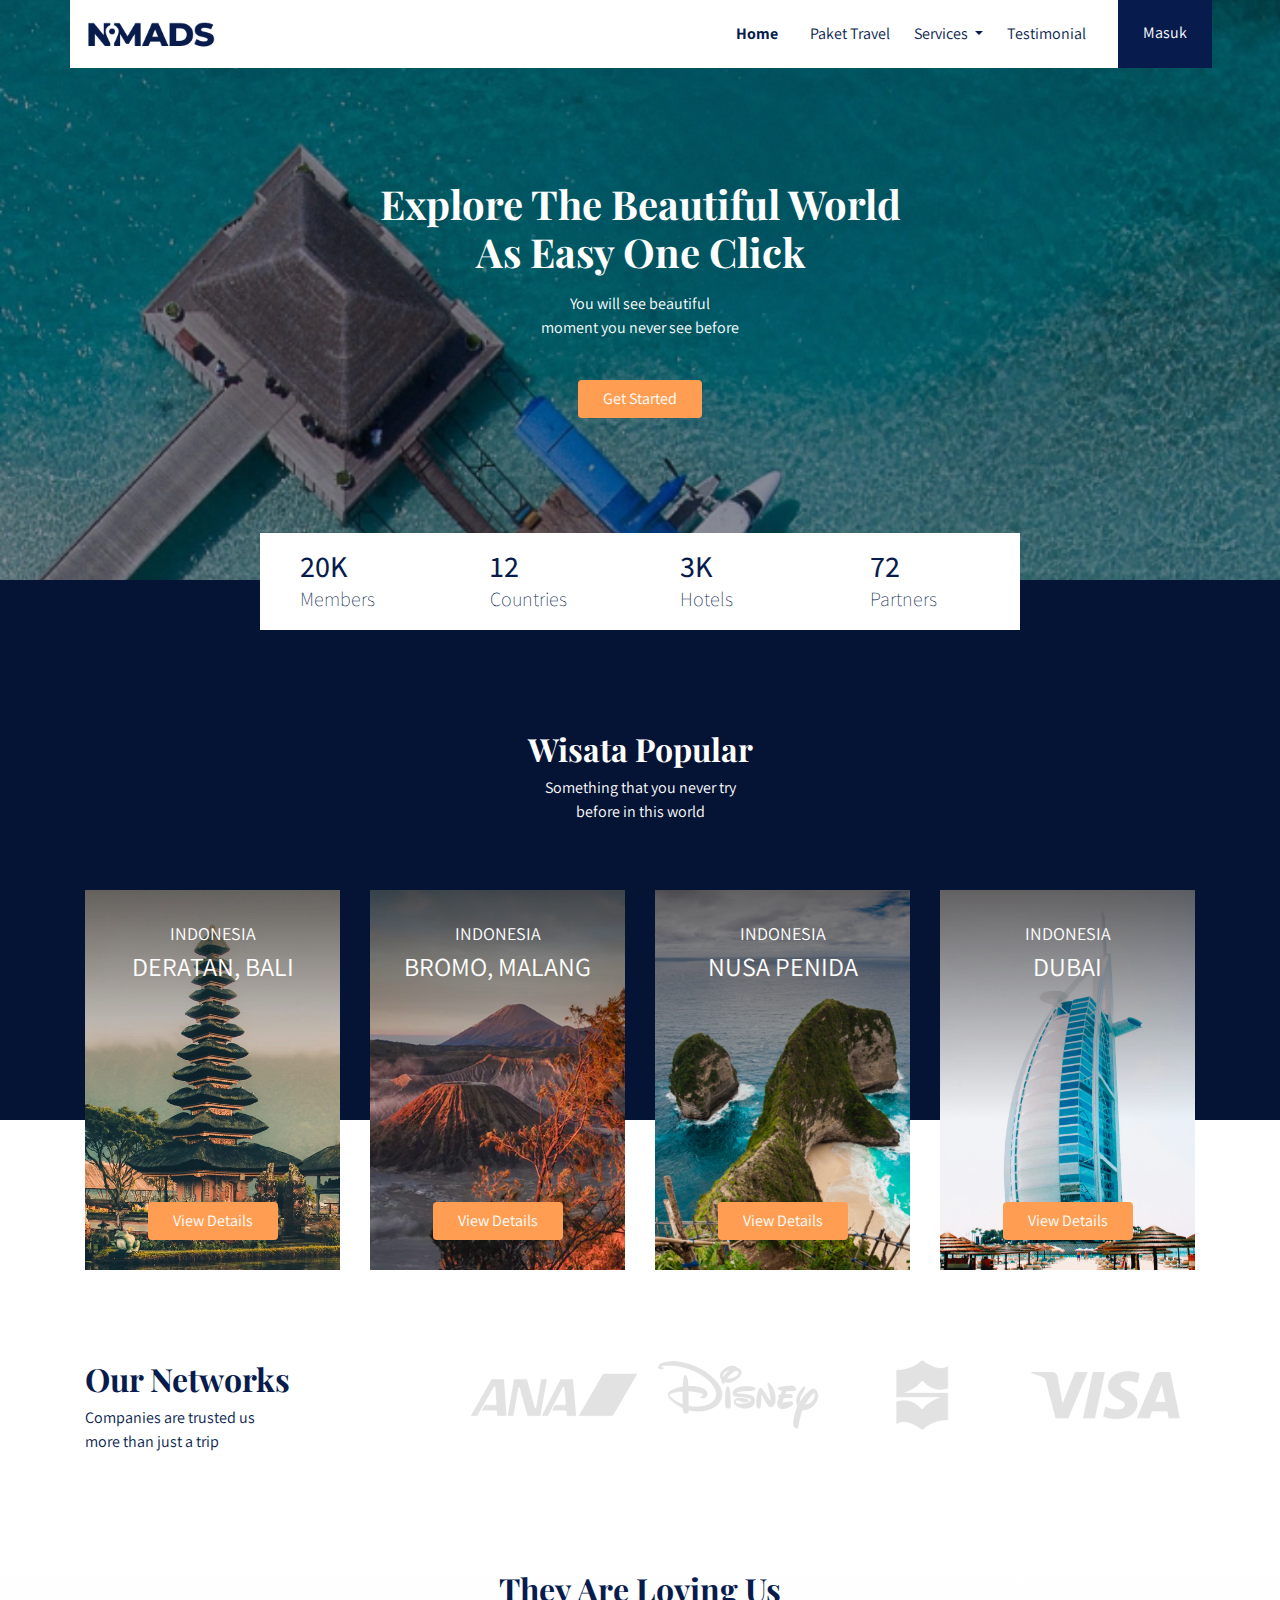
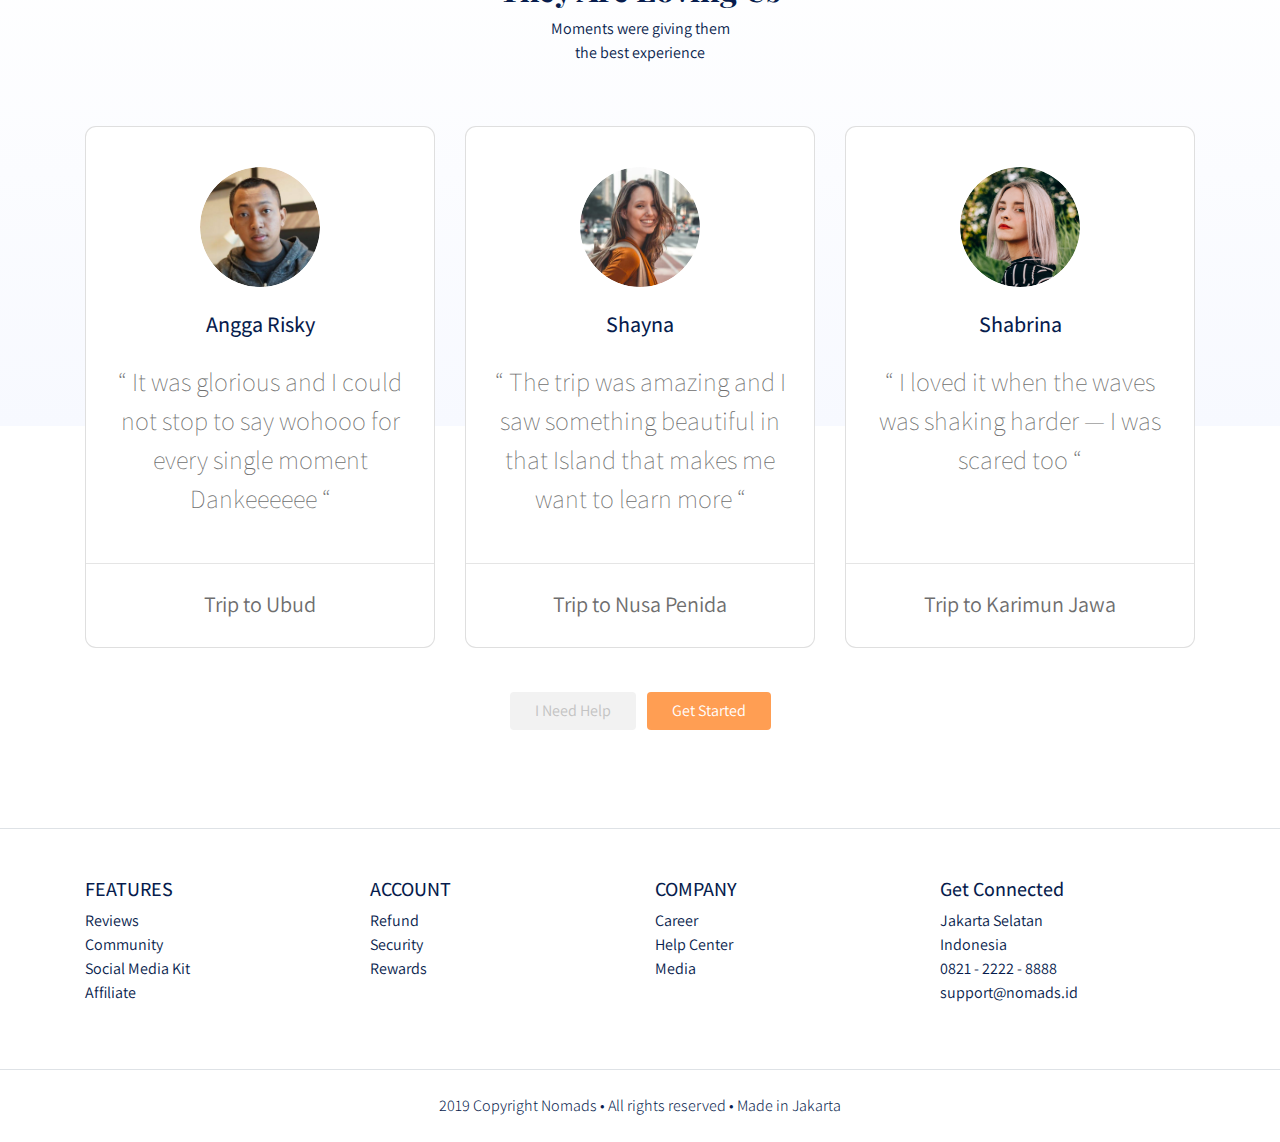
<file: index.html>
<!DOCTYPE html>
<html lang="en">
  <head>
    <meta charset="UTF-8" />
    <meta name="viewport" content="width=device-width, initial-scale=1.0" />
    <meta http-equiv="X-UA-Compatible" content="ie=edge" />
    <title>Document</title>
    <link
      rel="stylesheet"
      href="frontend/libraries/bootstrap/css/bootstrap.css"
    />
    <link rel="stylesheet" href="frontend/styles/main.css" />
    <link
      href="https://fonts.googleapis.com/css?family=Assistant:200,400,700&&display=swap"
      rel="stylesheet"
    />
    <link
      href="https://fonts.googleapis.com/css?family=Playfair+Display:400,700&display=swap"
      rel="stylesheet"
    />
  </head>
  <body>
    <!-- Semantic elements -->
    <!-- https://www.w3schools.com/html/html5_semantic_elements.asp -->

    <!-- Bootstrap navbar example -->
    <!-- https://www.w3schools.com/bootstrap4/bootstrap_navbar.asp -->
    <div class="container">
      <nav class="row navbar navbar-expand-lg navbar-light bg-white">
        <a class="navbar-brand" href="#">
          <img src="frontend/images/logo.png" alt="" />
        </a>
        <button
          class="navbar-toggler navbar-toggler-right"
          type="button"
          data-toggle="collapse"
          data-target="#navb"
        >
          <span class="navbar-toggler-icon"></span>
        </button>

        <!-- Menu -->
        <div class="collapse navbar-collapse" id="navb">
          <ul class="navbar-nav ml-auto mr-3">
            <li class="nav-item mx-md-2">
              <a class="nav-link active" href="#">Home</a>
            </li>
            <li class="nav-item mx-md-2">
              <a class="nav-link" href="#">Paket Travel</a>
            </li>
            <li class="nav-item dropdown">
              <a
                class="nav-link dropdown-toggle"
                href="#"
                id="navbardrop"
                data-toggle="dropdown"
              >
                Services
              </a>
              <div class="dropdown-menu">
                <a class="dropdown-item" href="#">Link 1</a>
                <a class="dropdown-item" href="#">Link 2</a>
                <a class="dropdown-item" href="#">Link 3</a>
              </div>
            </li>
            <li class="nav-item mx-md-2">
              <a class="nav-link" href="#">Testimonial</a>
            </li>
          </ul>

          <!-- Mobile button -->
          <form class="form-inline d-sm-block d-md-none">
            <button class="btn btn-login my-2 my-sm-0">
              Masuk
            </button>
          </form>
          <!-- Desktop Button -->
          <form class="form-inline my-2 my-lg-0 d-none d-md-block">
            <button class="btn btn-login btn-navbar-right my-2 my-sm-0 px-4">
              Masuk
            </button>
          </form>
        </div>
      </nav>
    </div>
    <header class="text-center">
      <h1>
        Explore The Beautiful World
        <br />
        As Easy One Click
      </h1>
      <p class="mt-3">
        You will see beautiful
        <br />
        moment you never see before
      </p>
      <a href="#" class="btn btn-get-started px-4 mt-4">
        Get Started
      </a>
    </header>
    <main>
      <div class="container">
        <section class="section-stats row justify-content-center" id="stats">
          <div class="col-3 col-md-2 stats-detail">
            <h2>20K</h2>
            <p>Members</p>
          </div>
          <div class="col-3 col-md-2 stats-detail">
            <h2>12</h2>
            <p>Countries</p>
          </div>
          <div class="col-3 col-md-2 stats-detail">
            <h2>3K</h2>
            <p>Hotels</p>
          </div>
          <div class="col-3 col-md-2 stats-detail">
            <h2>72</h2>
            <p>Partners</p>
          </div>
        </section>
      </div>
      <section class="section-popular" id="popular">
        <div class="container">
          <div class="row">
            <div class="col text-center section-popular-heading">
              <h2>Wisata Popular</h2>
              <p>
                Something that you never try
                <br />
                before in this world
              </p>
            </div>
          </div>
        </div>
      </section>
      <section class="section-popular-content" id="popularContent">
        <div class="container">
          <div class="section-popular-travel row justify-content-center">
            <div class="col-sm-6 col-md-4 col-lg-3">
              <div
                class="card-travel text-center d-flex flex-column"
                style="background-image: url('frontend/images/travel-1.jpg');"
              >
                <div class="travel-country">INDONESIA</div>
                <div class="travel-location">DERATAN, BALI</div>
                <div class="travel-button mt-auto">
                  <a href="details.html" class="btn btn-travel-details px-4">
                    View Details
                  </a>
                </div>
              </div>
            </div>
            <div class="col-sm-6 col-md-4 col-lg-3">
              <div
                class="card-travel text-center d-flex flex-column"
                style="background-image: url('frontend/images/travel-2.jpg');"
              >
                <div class="travel-country">INDONESIA</div>
                <div class="travel-location">BROMO, MALANG</div>
                <div class="travel-button mt-auto">
                  <a href="details.html" class="btn btn-travel-details px-4">
                    View Details
                  </a>
                </div>
              </div>
            </div>
            <div class="col-sm-6 col-md-4 col-lg-3">
              <div
                class="card-travel text-center d-flex flex-column"
                style="background-image: url('frontend/images/travel-3.jpg');"
              >
                <div class="travel-country">INDONESIA</div>
                <div class="travel-location">NUSA PENIDA</div>
                <div class="travel-button mt-auto">
                  <a href="details.html" class="btn btn-travel-details px-4">
                    View Details
                  </a>
                </div>
              </div>
            </div>
            <div class="col-sm-6 col-md-4 col-lg-3">
              <div
                class="card-travel text-center d-flex flex-column"
                style="background-image: url('frontend/images/travel-4.jpg');"
              >
                <div class="travel-country">INDONESIA</div>
                <div class="travel-location">DUBAI</div>
                <div class="travel-button mt-auto">
                  <a href="details.html" class="btn btn-travel-details px-4">
                    View Details
                  </a>
                </div>
              </div>
            </div>
          </div>
        </div>
      </section>
      <section class="section-networks" id="networks">
        <div class="container">
          <div class="row">
            <div class="col-md-4">
              <h2>Our Networks</h2>
              <p>
                Companies are trusted us
                <br />
                more than just a trip
              </p>
            </div>
            <div class="col-md-8 text-center">
              <img src="frontend/images/partner.png" class="img-patner" />
            </div>
          </div>
        </div>
      </section>
      <section class="section-testimonials-heading" id="testimonialsHeading">
        <div class="container">
          <div class="row">
            <div class="col text-center">
              <h2>They Are Loving Us</h2>
              <p>
                Moments were giving them
                <br />
                the best experience
              </p>
            </div>
          </div>
        </div>
      </section>
      <section class="section-testimonials-content" id="testimonialsContent">
        <div class="container">
          <div
            class="section-popular-travel row justify-content-center match-height"
          >
            <div class="col-sm-6 col-md-6 col-lg-4">
              <div class="card card-testimonial text-center">
                <div class="testimonial-content">
                  <img
                    src="frontend/images/avatar-1.png"
                    alt=""
                    class="mb-4 rounded-circle"
                  />
                  <h3 class="mb-4">Angga Risky</h3>
                  <p class="testimonials">
                    “ It was glorious and I could not stop to say wohooo for
                    every single moment Dankeeeeee “
                  </p>
                </div>
                <hr />
                <p class="trip-to mt-2">Trip to Ubud</p>
              </div>
            </div>
            <div class="col-sm-6 col-md-6 col-lg-4">
              <div class="card card-testimonial text-center">
                <div class="testimonial-content">
                  <img
                    src="frontend/images/avatar-2.png"
                    alt=""
                    class="mb-4 rounded-circle"
                  />
                  <h3 class="mb-4">Shayna</h3>
                  <p class="testimonials">
                    “ The trip was amazing and I saw something beautiful in that
                    Island that makes me want to learn more “
                  </p>
                </div>
                <hr />
                <p class="trip-to mt-2">Trip to Nusa Penida</p>
              </div>
            </div>
            <div class="col-sm-6 col-md-6 col-lg-4">
              <div class="card card-testimonial text-center">
                <div class="testimonial-content mb-auto">
                  <img
                    src="frontend/images/avatar-3.png"
                    alt=""
                    class="mb-4 rounded-circle"
                  />
                  <h3 class="mb-4">Shabrina</h3>
                  <p class="testimonials">
                    “ I loved it when the waves was shaking harder — I was
                    scared too “
                  </p>
                </div>
                <hr />
                <p class="trip-to mt-2">Trip to Karimun Jawa</p>
              </div>
            </div>
          </div>
          <div class="row">
            <div class="col-12 text-center">
              <a href="#" class="btn btn-need-help px-4 mt-4 mx-1">
                I Need Help
              </a>
              <a href="#" class="btn btn-get-started px-4 mt-4 mx-1">
                Get Started
              </a>
            </div>
          </div>
        </div>
      </section>
    </main>
    <footer class="section-footer mt-5 mb-4 border-top">
      <div class="container pt-5 pb-5">
        <div class="row justify-content-center">
          <div class="col-12">
            <div class="row">
              <div class="col-12">
                <div class="row">
                  <div class="col-12 col-lg-3">
                    <h5>FEATURES</h5>
                    <ul class="list-unstyled">
                      <li>
                        <a href="#">Reviews</a>
                      </li>
                      <li>
                        <a href="#">Community</a>
                      </li>
                      <li>
                        <a href="#">Social Media Kit</a>
                      </li>
                      <li>
                        <a href="#">Affiliate</a>
                      </li>
                    </ul>
                  </div>
                  <div class="col-12 col-lg-3">
                    <h5>ACCOUNT</h5>
                    <ul class="list-unstyled">
                      <li><a href="#">Refund</a></li>
                      <li><a href="#">Security</a></li>
                      <li><a href="#">Rewards</a></li>
                    </ul>
                  </div>
                  <div class="col-12 col-lg-3">
                    <h5>COMPANY</h5>
                    <ul class="list-unstyled">
                      <li><a href="#">Career</a></li>
                      <li><a href="#">Help Center</a></li>
                      <li><a href="#">Media</a></li>
                    </ul>
                  </div>
                  <div class="col-12 col-lg-3">
                    <h5>Get Connected</h5>
                    <ul class="list-unstyled">
                      <li>Jakarta Selatan</li>
                      <li>Indonesia</li>
                      <li>0821 - 2222 - 8888</li>
                      <li>support@nomads.id</li>
                    </ul>
                  </div>
                </div>
              </div>
            </div>
          </div>
        </div>
      </div>
      <div class="container-fluid">
        <div
          class="row border-top justify-content-center align-items-center pt-4"
        >
          <div class="col-auto text-gray-500 font-weight-light">
            2019 Copyright Nomads • All rights reserved • Made in Jakarta
          </div>
        </div>
      </div>
    </footer>
    <script src="frontend/libraries/retina/retina.js"></script>
    <script src="frontend/libraries/jquery/jquery-3.4.1.min.js"></script>
    <script src="frontend/libraries/bootstrap/js/bootstrap.js"></script>
  </body>
</html>
</file>
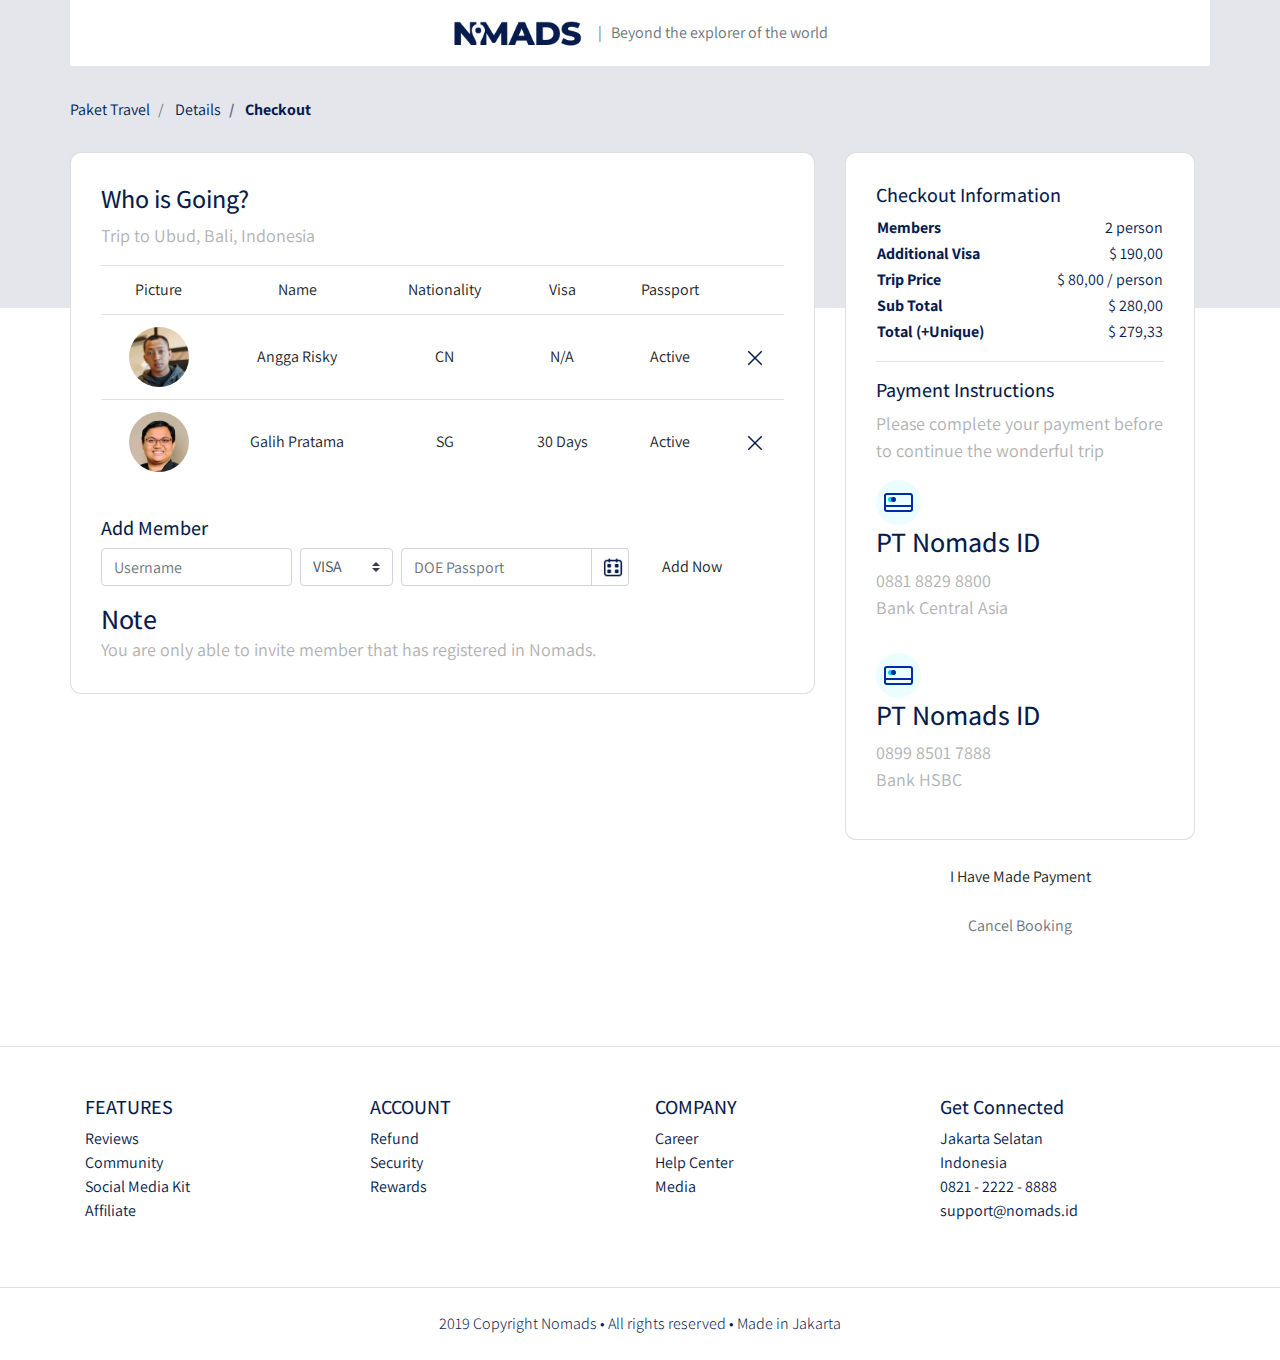
<file: checkout.html>
<!DOCTYPE html>
<html lang="en">
  <head>
    <meta charset="UTF-8" />
    <meta name="viewport" content="width=device-width, initial-scale=1.0" />
    <meta http-equiv="X-UA-Compatible" content="ie=edge" />
    <title>Details</title>
    <link
      rel="stylesheet"
      href="frontend/libraries/bootstrap/css/bootstrap.css"
    />
    <link rel="stylesheet" href="frontend/styles/main.css" />
    <link
      href="https://fonts.googleapis.com/css?family=Assistant:200,400,700&&display=swap"
      rel="stylesheet"
    />
    <link
      href="https://fonts.googleapis.com/css?family=Playfair+Display:400,700&display=swap"
      rel="stylesheet"
    />
    <link rel="stylesheet" href="frontend/libraries/xzoom/dist/xzoom.css" />
    <link rel="stylesheet" href="frontend/libraries/gijgo/css/gijgo.min.css" />
  </head>
  <body>
    <!-- Semantic elements -->
    <!-- https://www.w3schools.com/html/html5_semantic_elements.asp -->

    <!-- Bootstrap navbar example -->
    <!-- https://www.w3schools.com/bootstrap4/bootstrap_navbar.asp -->
    <div class="container">
      <nav class="row navbar navbar-expand-lg navbar-light bg-white">
        <div class="navbar-nav ml-auto mr-auto mr-sm-auto mr-lg-0 mr-md-auto">
          <a class="navbar-brand" href="index.html">
            <img src="frontend/images/logo.png" alt="" />
          </a>
        </div>
        <ul class="navbar-nav mr-auto d-none d-lg-block">
          <li>
            <span class="text-muted"
              >| &nbsp; Beyond the explorer of the world</span
            >
          </li>
        </ul>
      </nav>
    </div>
    <main>
      <section class="section-details-header"></section>
      <section class="section-details-content">
        <div class="container">
          <div class="row">
            <div class="col p-0 pl-3 pl-lg-0">
              <nav aria-label="breadcrumb">
                <ol class="breadcrumb">
                  <li class="breadcrumb-item" aria-current="page">
                    Paket Travel
                  </li>
                  <li class="breadcrumb-item" aria-current="page">
                    Details
                  </li>
                  <li class="breadcrumb-item active" aria-current="page">
                    Checkout
                  </li>
                </ol>
              </nav>
            </div>
          </div>
          <div class="row">
            <div class="col-lg-8 pl-lg-0">
              <div class="card card-details mb-3">
                <h1>Who is Going?</h1>
                <p>
                  Trip to Ubud, Bali, Indonesia
                </p>
                <div class="attendee">
                  <table class="table table-responsive-sm text-center">
                    <thead>
                      <tr>
                        <td scope="col">Picture</td>
                        <td scope="col">Name</td>
                        <td scope="col">Nationality</td>
                        <td scope="col">Visa</td>
                        <td scope="col">Passport</td>
                        <td scope="col"></td>
                      </tr>
                    </thead>
                    <tbody>
                      <tr>
                        <td>
                          <img
                            src="frontend/images/avatar-4.png"
                            alt=""
                            height="60"
                          />
                        </td>
                        <td class="align-middle">Angga Risky</td>
                        <td class="align-middle">CN</td>
                        <td class="align-middle">N/A</td>
                        <td class="align-middle">Active</td>
                        <td class="align-middle">
                          <a href="#">
                            <img src="frontend/images/ic_remove.png" alt="" />
                          </a>
                        </td>
                      </tr>
                      <tr>
                        <td>
                          <img
                            src="frontend/images/avatar-5.png"
                            alt=""
                            height="60"
                          />
                        </td>
                        <td class="align-middle">Galih Pratama</td>
                        <td class="align-middle">SG</td>
                        <td class="align-middle">30 Days</td>
                        <td class="align-middle">Active</td>
                        <td class="align-middle">
                          <a href="#">
                            <img src="frontend/images/ic_remove.png" alt="" />
                          </a>
                        </td>
                      </tr>
                    </tbody>
                  </table>
                </div>
                <div class="member mt-3">
                  <h2>Add Member</h2>
                  <form class="form-inline">
                    <label class="sr-only" for="inputUsername">Name</label>
                    <input
                      type="text"
                      class="form-control mb-2 mr-sm-2"
                      id="inputUsername"
                      placeholder="Username"
                    />

                    <label
                      class="sr-only"
                      class="mr-2"
                      for="inlineFormCustomSelectPref"
                      >Preference</label
                    >
                    <select
                      class="custom-select mb-2 mr-sm-2"
                      id="inlineFormCustomSelectPref"
                    >
                      <option selected value="">VISA</option>
                      <option value="2">30 Days</option>
                      <option value="3">N/A</option>
                    </select>

                    <label class="sr-only" for="doePassport"
                      >DOE Passport</label
                    >
                    <div class="input-group mb-2 mr-sm-2">
                      <input
                        type="text"
                        class="form-control datepicker"
                        id="doePassport"
                        placeholder="DOE Passport"
                      />
                    </div>

                    <button type="submit" class="btn btn-add-now mb-2 px-4">
                      Add Now
                    </button>
                  </form>
                  <h3 class="mt-2 mb-0">Note</h3>
                  <p class="disclaimer mb-0">
                    You are only able to invite member that has registered in
                    Nomads.
                  </p>
                </div>
              </div>
            </div>
            <div class="col-lg-4">
              <div class="card card-details card-right">
                <h2>Checkout Information</h2>
                <table class="trip-informations">
                  <tr>
                    <th width="50%">Members</th>
                    <td width="50%" class="text-right">2 person</td>
                  </tr>
                  <tr>
                    <th width="50%">Additional Visa</th>
                    <td width="50%" class="text-right">$ 190,00</td>
                  </tr>
                  <tr>
                    <th width="50%">Trip Price</th>
                    <td width="50%" class="text-right">$ 80,00 / person</td>
                  </tr>
                  <tr>
                    <th width="50%">Sub Total</th>
                    <td width="50%" class="text-right">$ 280,00</td>
                  </tr>
                  <tr>
                    <th width="50%">Total (+Unique)</th>
                    <td width="50%" class="text-right text-total">
                      <span class="text-blue">$ 279,</span
                      ><span class="text-orange">33</span>
                    </td>
                  </tr>
                </table>

                <hr />
                <h2>Payment Instructions</h2>
                <p class="payment-instructions">
                  Please complete your payment before to continue the wonderful
                  trip
                </p>
                <div class="bank">
                  <div class="bank-item pb-3">
                    <img
                      src="frontend/images/ic_bank.png"
                      alt=""
                      class="bank-image"
                    />
                    <div class="description">
                      <h3>PT Nomads ID</h3>
                      <p>
                        0881 8829 8800
                        <br />
                        Bank Central Asia
                      </p>
                    </div>
                    <div class="clearfix"></div>
                  </div>
                  <div class="bank-item">
                    <img
                      src="frontend/images/ic_bank.png"
                      alt=""
                      class="bank-image"
                    />
                    <div class="description">
                      <h3>PT Nomads ID</h3>
                      <p>
                        0899 8501 7888
                        <br />
                        Bank HSBC
                      </p>
                    </div>
                    <div class="clearfix"></div>
                  </div>
                </div>
              </div>
              <div class="join-container">
                <a
                  href="success.html"
                  class="btn btn-block btn-join-now mt-3 py-2"
                  >I Have Made Payment</a
                >
              </div>
              <div class="text-center mt-3">
                <a href="#" class="text-muted">Cancel Booking</a>
              </div>
            </div>
          </div>
        </div>
      </section>
    </main>
    <footer class="section-footer mt-5 mb-4 border-top">
      <div class="container pt-5 pb-5">
        <div class="row justify-content-center">
          <div class="col-12">
            <div class="row">
              <div class="col-12">
                <div class="row">
                  <div class="col-12 col-lg-3">
                    <h5>FEATURES</h5>
                    <ul class="list-unstyled">
                      <li>
                        <a href="#">Reviews</a>
                      </li>
                      <li>
                        <a href="#">Community</a>
                      </li>
                      <li>
                        <a href="#">Social Media Kit</a>
                      </li>
                      <li>
                        <a href="#">Affiliate</a>
                      </li>
                    </ul>
                  </div>
                  <div class="col-12 col-lg-3">
                    <h5>ACCOUNT</h5>
                    <ul class="list-unstyled">
                      <li><a href="#">Refund</a></li>
                      <li><a href="#">Security</a></li>
                      <li><a href="#">Rewards</a></li>
                    </ul>
                  </div>
                  <div class="col-12 col-lg-3">
                    <h5>COMPANY</h5>
                    <ul class="list-unstyled">
                      <li><a href="#">Career</a></li>
                      <li><a href="#">Help Center</a></li>
                      <li><a href="#">Media</a></li>
                    </ul>
                  </div>
                  <div class="col-12 col-lg-3">
                    <h5>Get Connected</h5>
                    <ul class="list-unstyled">
                      <li>Jakarta Selatan</li>
                      <li>Indonesia</li>
                      <li>0821 - 2222 - 8888</li>
                      <li>support@nomads.id</li>
                    </ul>
                  </div>
                </div>
              </div>
            </div>
          </div>
        </div>
      </div>
      <div class="container-fluid">
        <div
          class="row border-top justify-content-center align-items-center pt-4"
        >
          <div class="col-auto text-gray-500 font-weight-light">
            2019 Copyright Nomads • All rights reserved • Made in Jakarta
          </div>
        </div>
      </div>
    </footer>
    <script src="frontend/libraries/retina/retina.js"></script>
    <script src="frontend/libraries/jquery/jquery-3.4.1.min.js"></script>
    <script src="frontend/libraries/bootstrap/js/bootstrap.js"></script>
    <script src="frontend/libraries/xzoom/dist/xzoom.min.js"></script>
    <script src="frontend/libraries/gijgo/js/gijgo.min.js"></script>
    <script>
      $(document).ready(function() {
        $('.xzoom, .xzoom-gallery').xzoom({
          zoomWidth: 500,
          title: false,
          tint: '#333',
          Xoffset: 15
        });

        $('.datepicker').datepicker({
          uiLibrary: 'bootstrap4',
          icons: {
            rightIcon: '<img src="frontend/images/ic_doe.png" alt="" />'
          }
        });
      });
    </script>
  </body>
</html>
</file>
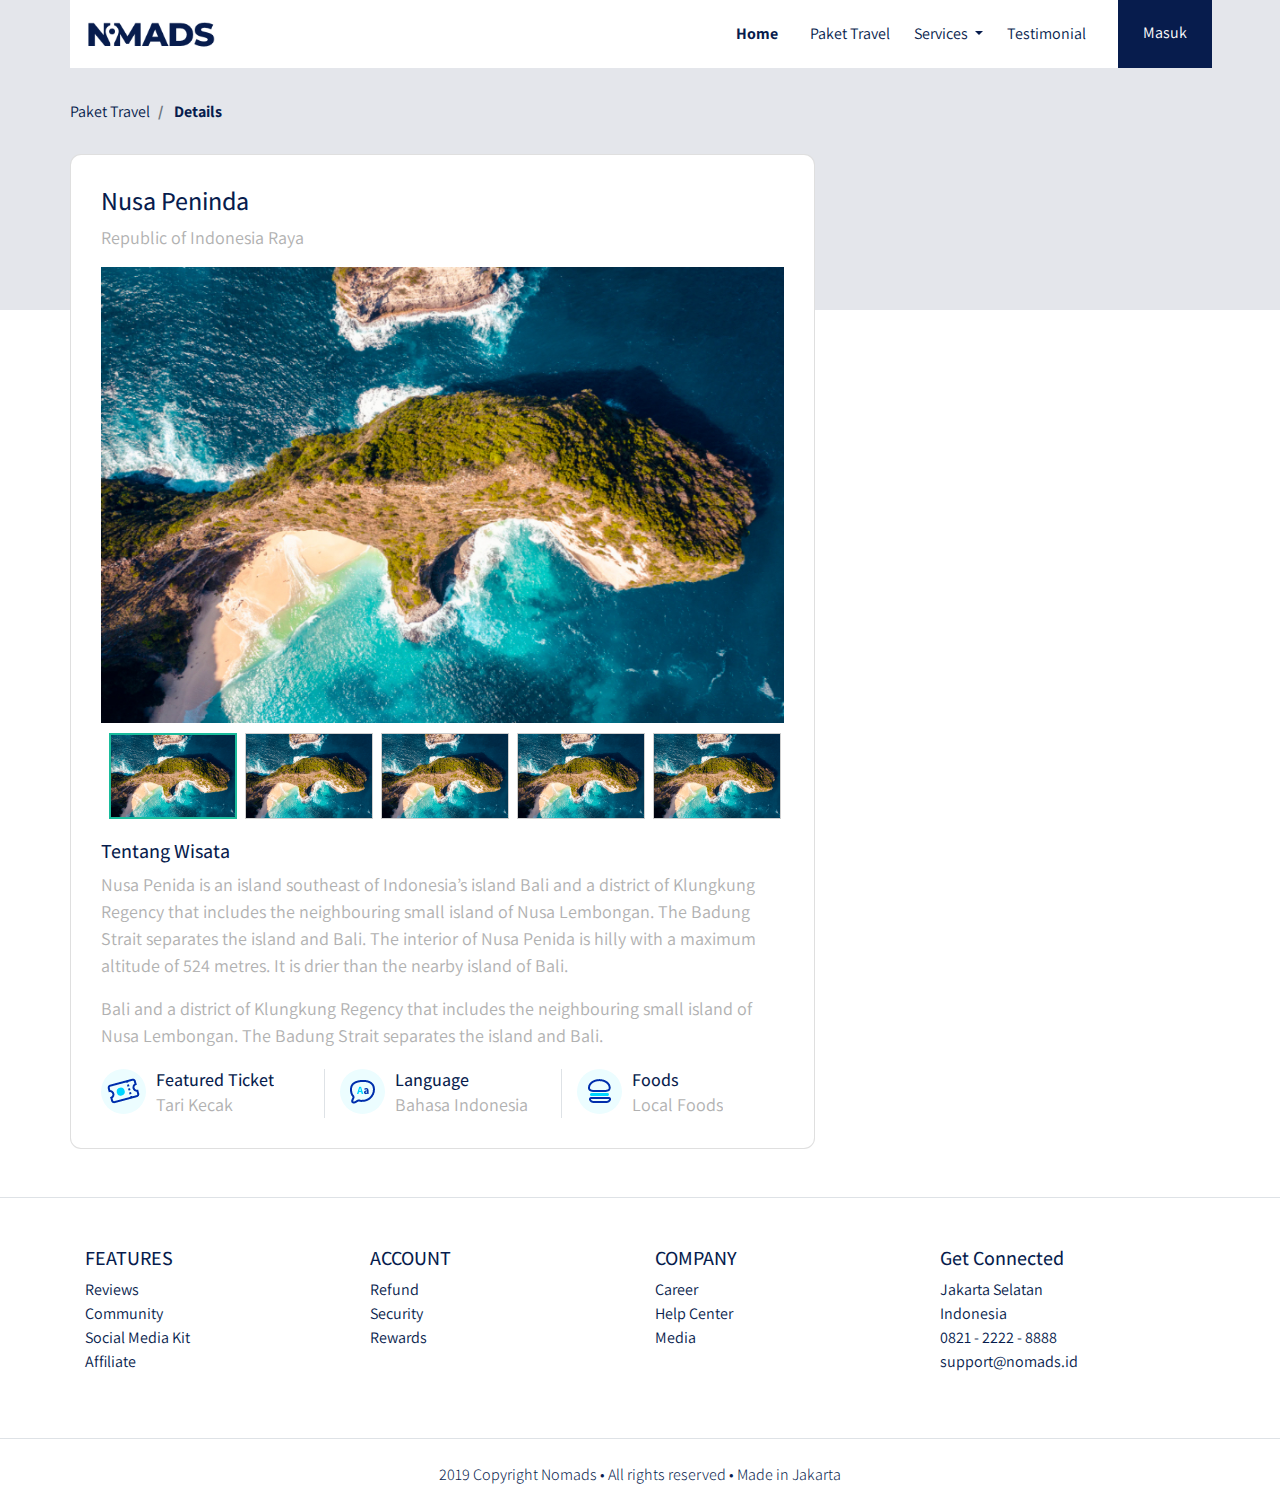
<file: details.html>
<!DOCTYPE html>
<html lang="en">
  <head>
    <meta charset="UTF-8" />
    <meta name="viewport" content="width=device-width, initial-scale=1.0" />
    <meta http-equiv="X-UA-Compatible" content="ie=edge" />
    <title>Details</title>
    <link
      rel="stylesheet"
      href="frontend/libraries/bootstrap/css/bootstrap.css"
    />
    <link rel="stylesheet" href="frontend/styles/main.css" />
    <link
      href="https://fonts.googleapis.com/css?family=Assistant:200,400,700&&display=swap"
      rel="stylesheet"
    />
    <link
      href="https://fonts.googleapis.com/css?family=Playfair+Display:400,700&display=swap"
      rel="stylesheet"
    />
    <link rel="stylesheet" href="frontend/libraries/xzoom/dist/xzoom.css" />
  </head>
  <body>
    <!-- Semantic elements -->
    <!-- https://www.w3schools.com/html/html5_semantic_elements.asp -->

    <!-- Bootstrap navbar example -->
    <!-- https://www.w3schools.com/bootstrap4/bootstrap_navbar.asp -->
    <div class="container">
      <nav class="row navbar navbar-expand-lg navbar-light bg-white">
        <a class="navbar-brand" href="index.html">
          <img src="frontend/images/logo.png" alt="" />
        </a>
        <button
          class="navbar-toggler navbar-toggler-right"
          type="button"
          data-toggle="collapse"
          data-target="#navb"
        >
          <span class="navbar-toggler-icon"></span>
        </button>

        <!-- Menu -->
        <div class="collapse navbar-collapse" id="navb">
          <ul class="navbar-nav ml-auto mr-3">
            <li class="nav-item mx-md-2">
              <a class="nav-link active" href="index.html">Home</a>
            </li>
            <li class="nav-item mx-md-2">
              <a class="nav-link" href="#">Paket Travel</a>
            </li>
            <li class="nav-item dropdown">
              <a
                class="nav-link dropdown-toggle"
                href="#"
                id="navbardrop"
                data-toggle="dropdown"
              >
                Services
              </a>
              <div class="dropdown-menu">
                <a class="dropdown-item" href="#">Link 1</a>
                <a class="dropdown-item" href="#">Link 2</a>
                <a class="dropdown-item" href="#">Link 3</a>
              </div>
            </li>
            <li class="nav-item mx-md-2">
              <a class="nav-link" href="#">Testimonial</a>
            </li>
          </ul>

          <!-- Mobile button -->
          <form class="form-inline d-sm-block d-md-none">
            <button class="btn btn-login my-2 my-sm-0">
              Masuk
            </button>
          </form>
          <!-- Desktop Button -->
          <form class="form-inline my-2 my-lg-0 d-none d-md-block">
            <button class="btn btn-login btn-navbar-right my-2 my-sm-0 px-4">
              Masuk
            </button>
          </form>
        </div>
      </nav>
    </div>
    <main>
      <section class="section-details-header"></section>
      <section class="section-details-content">
        <div class="container">
          <div class="row">
            <div class="col p-0">
              <nav aria-label="breadcrumb">
                <ol class="breadcrumb">
                  <li class="breadcrumb-item" aria-current="page">
                    Paket Travel
                  </li>
                  <li class="breadcrumb-item active" aria-current="page">
                    Details
                  </li>
                </ol>
              </nav>
            </div>
          </div>
          <div class="row">
            <div class="col-lg-8 pl-lg-0">
              <div class="card card-details">
                <h1>Nusa Peninda</h1>
                <p>
                  Republic of Indonesia Raya
                </p>
                <div class="gallery">
                  <div class="xzoom-container">
                    <img
                      class="xzoom"
                      id="xzoom-default"
                      src="frontend/images/details-1.jpg"
                      xoriginal="frontend/images/details-1.jpg"
                    />
                    <div class="xzoom-thumbs">
                      <a href="frontend/images/details-1.jpg"
                        ><img
                          class="xzoom-gallery"
                          width="128"
                          src="frontend/images/details-1.jpg"
                          xpreview="frontend/images/details-1.jpg"
                      /></a>
                      <a href="frontend/images/details-1.jpg"
                        ><img
                          class="xzoom-gallery"
                          width="128"
                          src="frontend/images/details-1.jpg"
                          xpreview="frontend/images/details-1.jpg"
                      /></a>
                      <a href="frontend/images/details-1.jpg"
                        ><img
                          class="xzoom-gallery"
                          width="128"
                          src="frontend/images/details-1.jpg"
                          xpreview="frontend/images/details-1.jpg"
                      /></a>
                      <a href="frontend/images/details-1.jpg"
                        ><img
                          class="xzoom-gallery"
                          width="128"
                          src="frontend/images/details-1.jpg"
                          xpreview="frontend/images/details-1.jpg"
                      /></a>
                      <a href="frontend/images/details-1.jpg"
                        ><img
                          class="xzoom-gallery"
                          width="128"
                          src="frontend/images/details-1.jpg"
                          xpreview="frontend/images/details-1.jpg"
                      /></a>
                    </div>
                  </div>
                  <h2>Tentang Wisata</h2>
                  <p>
                    Nusa Penida is an island southeast of Indonesia’s island
                    Bali and a district of Klungkung Regency that includes the
                    neighbouring small island of Nusa Lembongan. The Badung
                    Strait separates the island and Bali. The interior of Nusa
                    Penida is hilly with a maximum altitude of 524 metres. It is
                    drier than the nearby island of Bali.
                  </p>
                  <p>
                    Bali and a district of Klungkung Regency that includes the
                    neighbouring small island of Nusa Lembongan. The Badung
                    Strait separates the island and Bali.
                  </p>
                  <div class="features row">
                    <div class="col-md-4">
                      <img
                        src="frontend/images/ic_event.png"
                        alt=""
                        class="features-image"
                      />
                      <div class="description">
                        <h3>Featured Ticket</h3>
                        <p>Tari Kecak</p>
                      </div>
                    </div>
                    <div class="col-md-4 border-left">
                      <img
                        src="frontend/images/ic_bahasa.png"
                        alt=""
                        class="features-image"
                      />
                      <div class="description">
                        <h3>Language</h3>
                        <p>Bahasa Indonesia</p>
                      </div>
                    </div>
                    <div class="col-md-4 border-left">
                      <img
                        src="frontend/images/ic_foods.png"
                        alt=""
                        class="features-image"
                      />
                      <div class="description">
                        <h3>Foods</h3>
                        <p>Local Foods</p>
                      </div>
                    </div>
                  </div>
                </div>
              </div>
            </div>
          </div>
        </div>
      </section>
    </main>
    <footer class="section-footer mt-5 mb-4 border-top">
      <div class="container pt-5 pb-5">
        <div class="row justify-content-center">
          <div class="col-12">
            <div class="row">
              <div class="col-12">
                <div class="row">
                  <div class="col-12 col-lg-3">
                    <h5>FEATURES</h5>
                    <ul class="list-unstyled">
                      <li>
                        <a href="#">Reviews</a>
                      </li>
                      <li>
                        <a href="#">Community</a>
                      </li>
                      <li>
                        <a href="#">Social Media Kit</a>
                      </li>
                      <li>
                        <a href="#">Affiliate</a>
                      </li>
                    </ul>
                  </div>
                  <div class="col-12 col-lg-3">
                    <h5>ACCOUNT</h5>
                    <ul class="list-unstyled">
                      <li><a href="#">Refund</a></li>
                      <li><a href="#">Security</a></li>
                      <li><a href="#">Rewards</a></li>
                    </ul>
                  </div>
                  <div class="col-12 col-lg-3">
                    <h5>COMPANY</h5>
                    <ul class="list-unstyled">
                      <li><a href="#">Career</a></li>
                      <li><a href="#">Help Center</a></li>
                      <li><a href="#">Media</a></li>
                    </ul>
                  </div>
                  <div class="col-12 col-lg-3">
                    <h5>Get Connected</h5>
                    <ul class="list-unstyled">
                      <li>Jakarta Selatan</li>
                      <li>Indonesia</li>
                      <li>0821 - 2222 - 8888</li>
                      <li>support@nomads.id</li>
                    </ul>
                  </div>
                </div>
              </div>
            </div>
          </div>
        </div>
      </div>
      <div class="container-fluid">
        <div
          class="row border-top justify-content-center align-items-center pt-4"
        >
          <div class="col-auto text-gray-500 font-weight-light">
            2019 Copyright Nomads • All rights reserved • Made in Jakarta
          </div>
        </div>
      </div>
    </footer>
    <script src="frontend/libraries/retina/retina.js"></script>
    <script src="frontend/libraries/jquery/jquery-3.4.1.min.js"></script>
    <script src="frontend/libraries/bootstrap/js/bootstrap.js"></script>
    <script src="frontend/libraries/xzoom/dist/xzoom.min.js"></script>
    <script>
      $(document).ready(function() {
        $('.xzoom, .xzoom-gallery').xzoom({
          zoomWidth: 500,
          title: false,
          tint: '#333',
          Xoffset: 15
        });
      });
    </script>
  </body>
</html>
</file>
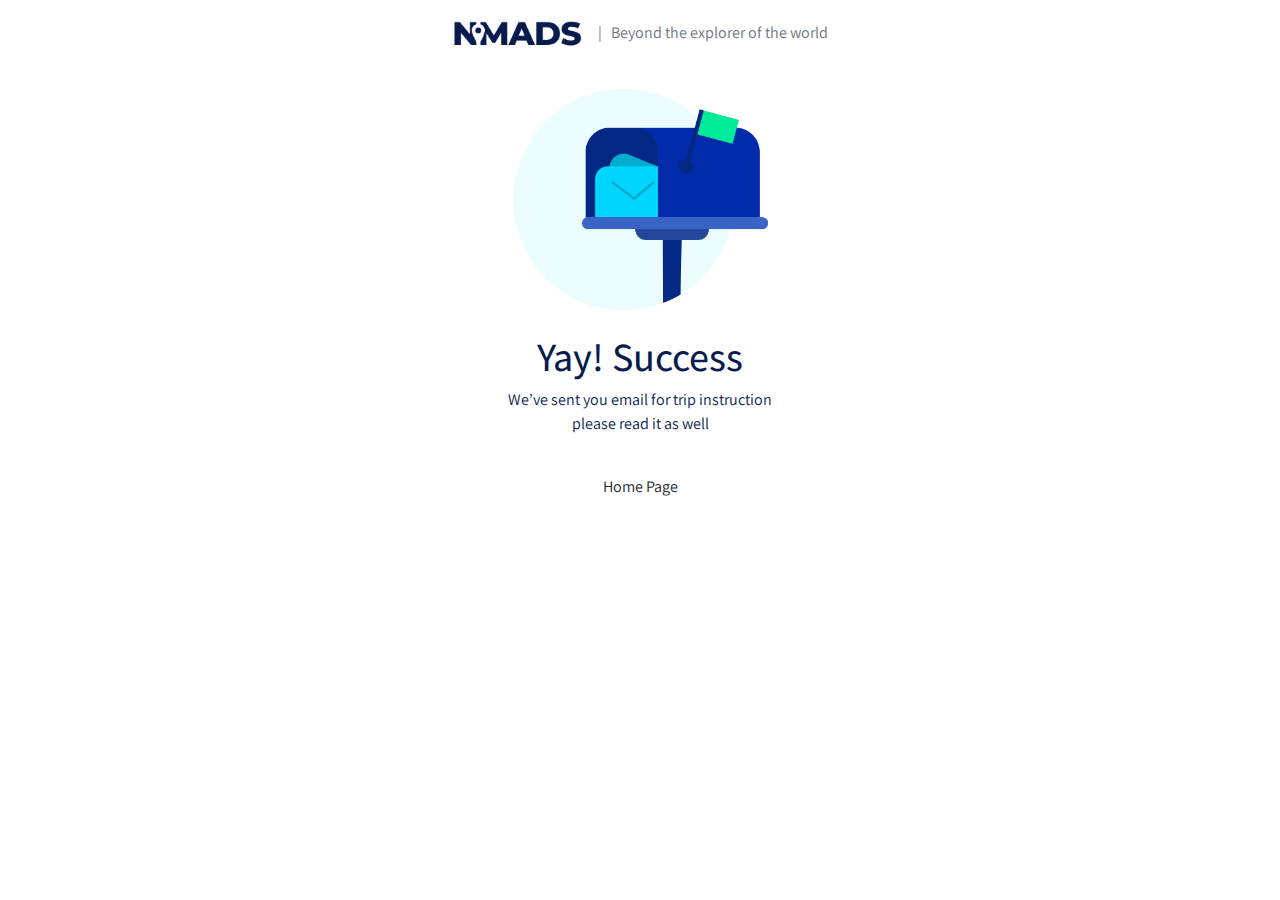
<file: success.html>
<!DOCTYPE html>
<html lang="en">
  <head>
    <meta charset="UTF-8" />
    <meta name="viewport" content="width=device-width, initial-scale=1.0" />
    <meta http-equiv="X-UA-Compatible" content="ie=edge" />
    <title>Details</title>
    <link
      rel="stylesheet"
      href="frontend/libraries/bootstrap/css/bootstrap.css"
    />
    <link rel="stylesheet" href="frontend/styles/main.css" />
    <link
      href="https://fonts.googleapis.com/css?family=Assistant:200,400,700&&display=swap"
      rel="stylesheet"
    />
    <link
      href="https://fonts.googleapis.com/css?family=Playfair+Display:400,700&display=swap"
      rel="stylesheet"
    />
    <link rel="stylesheet" href="frontend/libraries/xzoom/dist/xzoom.css" />
    <link rel="stylesheet" href="frontend/libraries/gijgo/css/gijgo.min.css" />
  </head>
  <body>
    <!-- Semantic elements -->
    <!-- https://www.w3schools.com/html/html5_semantic_elements.asp -->

    <!-- Bootstrap navbar example -->
    <!-- https://www.w3schools.com/bootstrap4/bootstrap_navbar.asp -->
    <div class="container">
      <nav class="row navbar navbar-expand-lg navbar-light bg-white">
        <div class="navbar-nav ml-auto mr-auto mr-sm-auto mr-lg-0 mr-md-auto">
          <a class="navbar-brand" href="index.html">
            <img src="frontend/images/logo.png" alt="" />
          </a>
        </div>
        <ul class="navbar-nav mr-auto d-none d-lg-block">
          <li>
            <span class="text-muted"
              >| &nbsp; Beyond the explorer of the world</span
            >
          </li>
        </ul>
      </nav>
    </div>
    <main>
      <div class="section-success d-flex align-items-center">
        <div class="col text-center">
          <img src="frontend/images/ic_mail.png" alt="" />
          <h1>Yay! Success</h1>
          <p>
            We’ve sent you email for trip instruction <br />
            please read it as well
          </p>
          <a href="index.html" class="btn btn-home-page mt-3 px-5">
            Home Page
          </a>
        </div>
      </div>
    </main>
    <script src="frontend/libraries/retina/retina.js"></script>
    <script src="frontend/libraries/jquery/jquery-3.4.1.min.js"></script>
    <script src="frontend/libraries/bootstrap/js/bootstrap.js"></script>
    <script src="frontend/libraries/xzoom/dist/xzoom.min.js"></script>
    <script src="frontend/libraries/gijgo/js/gijgo.min.js"></script>
    <script>
      $(document).ready(function() {
        $('.xzoom, .xzoom-gallery').xzoom({
          zoomWidth: 500,
          title: false,
          tint: '#333',
          Xoffset: 15
        });

        $('.datepicker').datepicker({
          uiLibrary: 'bootstrap4',
          icons: {
            rightIcon: '<img src="frontend/images/ic_doe.png" alt="" />'
          }
        });
      });
    </script>
  </body>
</html>
</file>
<file: frontend/styles/main.css>
body {
  background-color: #fff;
  font-family: 'Assistant', sans-serif;
  color: #071C4D;
}

.navbar-brand img {
  max-height: 40px;
}

.btn-navbar-right {
  margin-top: -10px !important;
  margin-bottom: -8px !important;
  margin-right: -18px !important;
  height: 70px;
  border-radius: 0;
}

.navbar-light .navbar-nav .nav-link {
  color: #071C4D;
}

.navbar-light .navbar-nav .nav-link.active {
  font-weight: bold;
  color: #071C4D !important;
}

.btn-login {
  background-color: #071C4D;
  color: #fff;
}

.btn-login:hover {
  color: #fff;
}

header {
  margin-top: -68px;
  padding: 180px 0 165px;
  background-image: url("../images/header-background.jpg");
  background-size: cover;
}

header h1,
header p {
  color: #fff;
}

header h1 {
  font-family: 'Playfair Display', serif;
  font-weight: bold;
}

header .btn-get-started {
  background-color: #FF9E53;
  color: #fff;
}

header .btn-get-started:hover {
  color: #fff;
}

.section-stats {
  margin-top: -50px;
}

.section-stats .stats-detail {
  padding-top: 15px;
  background: #fff;
  padding-left: 40px;
}

.section-stats h2 {
  font-size: 30px;
  margin-bottom: 0;
}

.section-stats p {
  font-size: 20px;
  font-weight: lighter;
}

.section-popular {
  min-height: 540px;
  background: #051334;
  margin-top: -50px;
  margin-bottom: -230px;
}

.section-popular .section-popular-heading {
  margin-top: 150px;
}

.section-popular .section-popular-heading h2,
.section-popular .section-popular-heading p {
  color: #fff;
}

.section-popular .section-popular-heading h2 {
  font-family: 'Playfair Display', serif;
  font-weight: bold;
}

.section-popular-content .section-popular-travel .card-travel {
  min-height: 380px;
  background: #fff;
  color: #fff;
  padding: 30px;
  background-size: cover;
  margin-bottom: 20px;
}

.section-popular-content .section-popular-travel .card-travel .travel-country {
  font-size: 18px;
  color: #fff;
}

.section-popular-content .section-popular-travel .card-travel .travel-location {
  font-size: 26px;
  color: #fff;
}

.section-popular-content .section-popular-travel .card-travel .travel-button .btn-travel-details {
  background-color: #FF9E53;
  color: #fff;
}

.section-popular-content .section-popular-travel .card-travel .travel-button .btn-travel-details:hover {
  color: #fff;
}

.section-networks {
  background-color: #fff;
  margin-top: -170px;
  padding-top: 240px;
  padding-bottom: 50px;
}

.section-networks h2 {
  font-family: 'Playfair Display', serif;
  font-weight: bold;
}

.section-networks img {
  max-width: 100%;
}

.section-testimonials-heading {
  background: -webkit-gradient(linear, left top, left bottom, from(#fff), to(#f7f9ff));
  background: linear-gradient(#fff 0%, #f7f9ff 100%);
  padding-top: 50px;
  min-height: 506px;
}

.section-testimonials-heading h2 {
  font-family: 'Playfair Display', serif;
  font-weight: bold;
}

.section-testimonials-content {
  margin-top: -300px;
  padding-bottom: 50px;
}

.section-testimonials-content .card-testimonial {
  padding: 40px 20px 10px;
  border-radius: 11px;
  margin-bottom: 20px;
}

.section-testimonials-content .card-testimonial .testimonial-content {
  min-height: 380px;
}

.section-testimonials-content .card-testimonial h3 {
  font-size: 22px;
}

.section-testimonials-content .card-testimonial .testimonials {
  font-size: 26px;
  text-align: center;
  color: #6e6e6e;
  font-weight: 200;
}

.section-testimonials-content .card-testimonial .trip-to {
  font-weight: normal;
  font-size: 22px;
  color: #6e6e6e;
}

.section-testimonials-content .card-testimonial hr {
  margin-left: -20px;
  margin-right: -20px;
}

.section-testimonials-content .btn-get-started {
  background-color: #FF9E53;
  color: #fff;
}

.section-testimonials-content .btn-get-started:hover {
  color: #fff;
}

.section-testimonials-content .btn-need-help {
  background-color: #F2F2F2;
  color: #C3C3C3;
}

.section-testimonials-content .btn-need-help:hover {
  color: #C3C3C3;
}

.section-footer a {
  color: #071c4d;
}

.section-details-header {
  min-height: 310px;
  background: #e4e6eb;
  margin-top: -68px;
}

.section-details-content {
  margin-top: -210px;
  min-height: 100vh;
}

.section-details-content .breadcrumb {
  background-color: transparent;
  padding: 0;
  margin-bottom: 30px;
}

.section-details-content .breadcrumb-item.active {
  font-weight: bold;
  color: #071C4D;
}

.section-details-content .card-details {
  padding: 30px;
  border-radius: 11px;
}

.section-details-content .card-details h1 {
  font-size: 26px;
}

.section-details-content .card-details h2 {
  font-size: 20px;
}

.section-details-content .card-details p {
  font-size: 18px;
  color: #b1b1b1;
}

.section-details-content .gallery .xzoom-container {
  display: block;
}

.section-details-content .gallery .xzoom-container .xzoom {
  width: 100%;
  -webkit-box-shadow: none;
          box-shadow: none;
  margin-bottom: 10px;
}

.section-details-content .gallery .xzoom-container .xactive {
  border: 2px solid #1abc9c;
  -webkit-box-shadow: none;
          box-shadow: none;
}

.section-details-content .features {
  margin-top: 20px;
}

.section-details-content .features h3 {
  font-size: 18px;
  color: #071c4d;
  margin-bottom: 0;
}

.section-details-content .features p {
  margin-bottom: 0;
}

.section-details-content .features .description {
  margin-left: 10px;
  overflow: hidden;
  float: left;
}

.section-details-content .features .features-image {
  width: 45px;
  height: 45px;
  float: left;
}
/*# sourceMappingURL=main.css.map */
</file>
<file: frontend/libraries/xzoom/dist/xzoom.css>
/* Compatibility styles for frameworks like bootstrap, foundation e.t.c */
.xzoom-source img, .xzoom-preview img, .xzoom-lens img {
  display: block;
  max-width: none;
  max-height: none;
  -webkit-transition: none;
  -moz-transition: none;
  -o-transition: none;
  transition: none;
}
/* --------------- */

/* xZoom Styles below */
.xzoom-container { 
  display: inline-block;
}

.xzoom-thumbs {
  text-align: center;
  margin-bottom: 10px;
}

.xzoom { 
  -webkit-box-shadow: 0px 0px 5px 0px rgba(0,0,0,0.5);
  -moz-box-shadow: 0px 0px 5px 0px rgba(0,0,0,0.5);
  box-shadow: 0px 0px 5px 0px rgba(0,0,0,0.5);  
}
.xzoom2, .xzoom3, .xzoom4, .xzoom5 {
  -webkit-box-shadow: 0px 0px 5px 0px rgba(0,0,0,0.5);
  -moz-box-shadow: 0px 0px 5px 0px rgba(0,0,0,0.5);
  box-shadow: 0px 0px 5px 0px rgba(0,0,0,0.5);
}

/* Thumbs */
.xzoom-gallery, .xzoom-gallery2, .xzoom-gallery3, .xzoom-gallery4, .xzoom-gallery5 {
  border: 1px solid #cecece;
  margin-left: 5px;
  margin-bottom: 10px;
}

.xzoom-source, .xzoom-hidden {
  display: block;
  position: static;
  float: none;
  clear: both;
}

/* Everything out of border is hidden */
.xzoom-hidden {
  overflow: hidden;
}

/* Preview */
.xzoom-preview {
  border: 1px solid #888;
  background: #2f4f4f;
  box-shadow: -0px -0px 10px rgba(0,0,0,0.50);
}

/* Lens */
.xzoom-lens {
  border: 1px solid #555;
  box-shadow: -0px -0px 10px rgba(0,0,0,0.50);
  cursor: crosshair;
}

/* Loading */
.xzoom-loading {
  background-position: center center;
  background-repeat: no-repeat;
  border-radius: 100%;
  opacity: .7;
  background: url(../images/xloading.gif);
  width: 48px;
  height: 48px;
}

/* Additional class that applied to thumb when it is active */
.xactive {
  -webkit-box-shadow: 0px 0px 3px 0px rgba(74,169,210,1);
  -moz-box-shadow: 0px 0px 3px 0px rgba(74,169,210,1);
  box-shadow: 0px 0px 3px 0px rgba(74,169,210,1); 
  border: 1px solid #4aaad2;
}

/* Caption */
.xzoom-caption {
  position: absolute;
  bottom: -43px;
  left: 0;
  background: #000;
  width: 100%;
  text-align: left;
}

.xzoom-caption span {
  color: #fff;
  font-family: Arial, sans-serif;
  display: block;
  font-size: 0.75em;
  font-weight: bold;
  padding: 10px;
}
</file>
<file: frontend/libraries/gijgo/css/gijgo.min.css>
.gj-button-md,.gj-text-align-center{text-align:center}.gj-button-md,.gj-modal{overflow:hidden;outline:0}.gj-button-md,.gj-button-md-group{position:relative;vertical-align:middle}.gj-button,.gj-button-md,.gj-cursor-pointer{cursor:pointer}.gj-button{background-color:#f5f5f5;border:1px solid #ddd;color:#000;border-radius:3px;padding:6px 10px}.gj-unselectable{-webkit-touch-callout:none;-webkit-user-select:none;-khtml-user-select:none;-moz-user-select:none;-ms-user-select:none;user-select:none}.gj-row{display:-webkit-box;display:-ms-flexbox;display:flex;-ms-flex-wrap:wrap;flex-wrap:wrap}.gj-margin-left-5{margin-left:5px}.gj-margin-left-10{margin-left:10px}.gj-width-full{width:100%}.gj-font-size-16{font-size:16px}.gj-hidden{display:none}.gj-button-md{background:0 0;border:none;border-radius:2px;color:rgba(0,0,0,.87);height:36px;margin:0;min-width:64px;padding:0 16px;display:inline-block;font-family:Roboto,Helvetica,Arial,sans-serif;font-size:1rem;font-weight:500;text-transform:uppercase;letter-spacing:0;will-change:box-shadow;transition:box-shadow .2s cubic-bezier(.4,0,1,1),background-color .2s cubic-bezier(.4,0,.2,1),color .2s cubic-bezier(.4,0,.2,1);text-decoration:none;line-height:36px;-webkit-user-select:none;-moz-user-select:none;-ms-user-select:none;user-select:none}.gj-button-md:hover{background-color:rgba(158,158,158,.2)}.gj-button-md:disabled{color:rgba(0,0,0,.26);background:0 0}.gj-button-md .gj-icon,.gj-button-md .material-icons{vertical-align:middle}.gj-button-md.gj-button-md-icon{width:24px;height:31px;min-width:24px;padding:0;display:table}ul.gj-list-bootstrap li [data-role=image],ul.gj-list-md li [data-role=checkbox],ul.gj-list-md li [data-role=image]{height:24px;width:24px}.gj-button-md.gj-button-md-icon .gj-icon,.gj-button-md.gj-button-md-icon .material-icons{display:table-cell;margin-right:0;width:24px;height:24px}.gj-button-md.active{background-color:rgba(158,158,158,.4)}.gj-button-md-group{display:inline-block}.gj-textbox-md{border:none;border-bottom:1px solid rgba(0,0,0,.42);display:block;font-family:Helvetica,Arial,sans-serif;font-size:16px;line-height:16px;padding:4px 0;margin:0;width:100%;background:0 0;text-align:left;color:rgba(0,0,0,.87)}.gj-textbox-md:active,.gj-textbox-md:focus{border-bottom:2px solid rgba(0,0,0,.42);outline:0}.gj-textbox-md::placeholder{color:#8e8e8e}.gj-textbox-md:-ms-input-placeholder{color:#8e8e8e}.gj-textbox-md::-ms-input-placeholder{color:#8e8e8e}.gj-md-spacer-24{min-width:24px;width:24px;display:inline-block}.gj-md-spacer-32{min-width:32px;width:32px;display:inline-block}.gj-modal{position:fixed;top:0;right:0;bottom:0;left:0;z-index:1203;display:none;-webkit-overflow-scrolling:touch;background-color:rgba(0,0,0,.54118);transition:.2s ease opacity;will-change:opacity}ul.gj-list li [data-role=wrapper]{display:table;width:100%}ul.gj-list li [data-role=checkbox],ul.gj-list li [data-role=image]{display:table-cell;vertical-align:middle;text-align:center}ul.gj-list li [data-role=display]{display:table-cell;vertical-align:middle;cursor:pointer}ul.gj-list li [data-role=display]:empty:before{content:"\200b"}ul.gj-list-bootstrap{padding-left:0;margin-bottom:0}ul.gj-list-bootstrap li{padding:0}ul.gj-list-bootstrap li [data-role=wrapper]{padding:0 10px}ul.gj-list-bootstrap li [data-role=checkbox]{width:24px;padding:3px}ul.gj-list-bootstrap li [data-role=display]{padding:8px 0 8px 4px}.list-group-item.active ul li,.list-group-item.active:focus ul li,.list-group-item.active:hover ul li{text-shadow:none;color:initial}ul.gj-list-md{padding:0;list-style:none;line-height:24px;letter-spacing:0;color:#616161}.gj-picker-md,ul.gj-list-md li{font-family:Roboto,Helvetica,Arial,sans-serif;font-size:16px;font-weight:400;letter-spacing:.04em;line-height:1}ul.gj-list-md li{display:list-item;list-style-type:none;padding:0;min-height:unset;box-sizing:border-box;align-items:center;cursor:default;overflow:hidden;-webkit-flex-direction:row;-ms-flex-direction:row;flex-direction:row;-webkit-flex-wrap:nowrap;-ms-flex-wrap:nowrap;flex-wrap:nowrap}ul.gj-list-md li [data-role=display]{padding:8px 0 8px 5px;order:0;flex-grow:2;text-decoration:none;box-sizing:border-box;align-items:center;text-align:left;color:rgba(0,0,0,.87)}ul.gj-list-md li.disabled>[data-role=wrapper]>[data-role=display]{color:#9E9E9E}.gj-list-md-active{background:#e0e0e0;color:#3f51b5}.gj-picker{position:absolute;z-index:1203;background-color:#fff}.gj-picker .selected{color:#fff}.gj-picker-md{color:rgba(0,0,0,.87);border:1px solid #E0E0E0}.gj-modal .gj-picker-md{border:0}.gj-picker-md [role=header]{color:rgba(255,255,255,.54);display:flex;background:#2196f3;align-items:baseline;user-select:none;justify-content:center}.gj-picker-md [role=footer]{float:right;padding:10px}.gj-picker-md [role=footer] button.gj-button-md{color:#2196f3;font-weight:700;font-size:13px}.gj-picker-bootstrap{border:1px solid #E0E0E0}.gj-picker-bootstrap .selected{color:#888}.gj-picker-bootstrap [role=header]{background:#eee;color:#AAA}@font-face{font-family:gijgo-material;src:url(../fonts/gijgo-material.eot?235541);src:url(../fonts/gijgo-material.eot?235541#iefix) format('embedded-opentype'),url(../fonts/gijgo-material.ttf?235541) format('truetype'),url(../fonts/gijgo-material.woff?235541) format('woff'),url(../fonts/gijgo-material.svg?235541#gijgo-material) format('svg');font-weight:400;font-style:normal}.gj-icon{font-family:gijgo-material!important;font-size:24px;speak:none;font-style:normal;font-weight:400;font-variant:normal;text-transform:none;line-height:1;letter-spacing:0;-webkit-font-feature-settings:"liga";-moz-font-feature-settings:"liga=1";-moz-font-feature-settings:"liga";-ms-font-feature-settings:"liga" 1;font-feature-settings:"liga";-webkit-font-variant-ligatures:discretionary-ligatures;font-variant-ligatures:discretionary-ligatures;-webkit-font-smoothing:antialiased;-moz-osx-font-smoothing:grayscale}.gj-icon.undo:before{content:"\e900"}.gj-icon.vertical-align-top:before{content:"\e901"}.gj-icon.vertical-align-center:before{content:"\e902"}.gj-icon.vertical-align-bottom:before{content:"\e903"}.gj-icon.arrow-dropup:before{content:"\e904"}.gj-icon.clock:before{content:"\e905"}.gj-icon.refresh:before{content:"\e906"}.gj-icon.last-page:before{content:"\e907"}.gj-icon.first-page:before{content:"\e908"}.gj-icon.cancel:before{content:"\e909"}.gj-icon.clear:before{content:"\e90a"}.gj-icon.check-circle:before{content:"\e90b"}.gj-icon.delete:before{content:"\e90c"}.gj-icon.arrow-upward:before{content:"\e90d"}.gj-icon.arrow-forward:before{content:"\e90e"}.gj-icon.arrow-downward:before{content:"\e90f"}.gj-icon.arrow-back:before{content:"\e910"}.gj-icon.list-numbered:before{content:"\e911"}.gj-icon.list-bulleted:before{content:"\e912"}.gj-icon.indent-increase:before{content:"\e913"}.gj-icon.indent-decrease:before{content:"\e914"}.gj-icon.redo:before{content:"\e915"}.gj-icon.align-right:before{content:"\e916"}.gj-icon.align-left:before{content:"\e917"}.gj-icon.align-justify:before{content:"\e918"}.gj-icon.align-center:before{content:"\e919"}.gj-icon.strikethrough:before{content:"\e91a"}.gj-icon.italic:before{content:"\e91b"}.gj-icon.underlined:before{content:"\e91c"}.gj-icon.bold:before{content:"\e91d"}.gj-icon.arrow-dropdown:before{content:"\e91e"}.gj-icon.done:before{content:"\e91f"}.gj-icon.pencil:before{content:"\e920"}.gj-icon.minus:before{content:"\e921"}.gj-icon.plus:before{content:"\e922"}.gj-icon.chevron-up:before{content:"\e923"}.gj-icon.chevron-right:before{content:"\e924"}.gj-icon.chevron-down:before{content:"\e925"}.gj-icon.chevron-left:before{content:"\e926"}.gj-icon.event:before{content:"\e927"}.gj-draggable{cursor:move}.gj-resizable-handle{position:absolute;font-size:.1px;display:block;-ms-touch-action:none;touch-action:none;z-index:1203}.gj-dialog-bootstrap [data-role=title],.gj-dialog-bootstrap4 [data-role=title]{display:inline}.gj-dialog-bootstrap,.gj-dialog-bootstrap4,.gj-dialog-md{z-index:1202;overflow:hidden}.gj-resizable-n{cursor:n-resize;height:7px;width:100%;top:-5px;left:0}.gj-resizable-e{cursor:e-resize;width:7px;right:-5px;top:0;height:100%}.gj-resizable-s{cursor:s-resize;height:7px;width:100%;bottom:-5px;left:0}.gj-resizable-w{cursor:w-resize;width:7px;left:-5px;top:0;height:100%}.gj-resizable-se{cursor:se-resize;width:12px;height:12px;right:1px;bottom:1px}.gj-resizable-sw{cursor:sw-resize;width:9px;height:9px;left:-5px;bottom:-5px}.gj-resizable-nw{cursor:nw-resize;width:9px;height:9px;left:-5px;top:-5px}.gj-resizable-ne{cursor:ne-resize;width:9px;height:9px;right:-5px;top:-5px}.gj-dialog-footer{position:absolute;bottom:0;width:100%;margin-top:0}.gj-dialog-scrollable [data-role=body]{overflow-x:hidden;overflow-y:scroll}.gj-dialog-bootstrap [data-role=close]{line-height:1.42857143}.gj-dialog-bootstrap4 [data-role=close]{line-height:1.5}.gj-dialog-md{background-color:#FFF;border:none;box-shadow:0 11px 15px -7px rgba(0,0,0,.2),0 24px 38px 3px rgba(0,0,0,.14),0 9px 46px 8px rgba(0,0,0,.12);box-sizing:border-box;position:relative;display:-webkit-box;display:-webkit-flex;display:-ms-flexbox;display:flex;-webkit-box-orient:vertical;-webkit-box-direction:normal;-webkit-flex-direction:column;-ms-flex-direction:column;flex-direction:column;-webkit-background-clip:padding-box;background-clip:padding-box;outline:0}.gj-dialog-md-header{padding:24px 24px 0;font-family:Roboto,Helvetica,Arial,sans-serif}.gj-dialog-md-title{margin:0;font-weight:400;display:inline;line-height:28px;font-size:20px}.gj-dialog-md-close{-webkit-appearance:none;padding:0;cursor:pointer;background:0 0;border:0;float:right;line-height:28px;font-size:28px}.gj-dialog-md-body{padding:20px 24px 24px;color:rgba(0,0,0,.54);font-family:Helvetica,Arial,sans-serif;font-size:14px;font-weight:400;line-height:20px}.gj-dialog-md-footer{padding:8px 8px 8px 24px;display:-webkit-flex;display:-ms-flexbox;display:flex;-webkit-flex-direction:row-reverse;-ms-flex-direction:row-reverse;flex-direction:row-reverse;-webkit-flex-wrap:wrap;-ms-flex-wrap:wrap;flex-wrap:wrap;box-sizing:border-box}.gj-dialog-md-footer>:first-child{margin-right:0}.gj-dialog-md-footer>*{margin-right:8px;height:36px}DIV.gj-grid-wrapper{margin:auto;position:relative;clear:both;z-index:1}TABLE.gj-grid{margin:auto;border-collapse:collapse;width:100%;table-layout:fixed}TABLE.gj-grid THEAD TH [data-role=selectAll]{margin:auto}table.gj-grid-bootstrap thead th [data-role=sorticon],table.gj-grid-md thead th [data-role=sorticon]{margin-left:5px}TABLE.gj-grid THEAD TH [data-role=title],TABLE.gj-grid THEAD TH [data-role=sorticon]{display:inline-block}TABLE.gj-grid THEAD TH{overflow:hidden;text-overflow:ellipsis}TABLE.gj-grid.autogrow-header-row THEAD TH{overflow:auto;text-overflow:initial;white-space:pre-wrap;-ms-word-break:break-word;word-break:break-word}TABLE.gj-grid>tbody>tr>td{overflow:hidden;position:relative}table.gj-grid tbody div[data-role=display]{vertical-align:middle;text-indent:0;white-space:pre-wrap;-ms-word-break:break-word;word-break:break-word}table.gj-grid.fixed-body-rows tbody div[data-role=display]{overflow:hidden;text-overflow:ellipsis;white-space:nowrap;-ms-word-break:initial;word-break:initial}table.gj-grid tfoot DIV[data-role=display]{vertical-align:middle;text-indent:0;display:flex}TABLE.gj-grid .fa{padding:2px}TABLE.gj-grid>tbody>tr>td>div{padding:2px;overflow:hidden}DIV.gj-grid-wrapper DIV.gj-grid-loading-cover{background:#BBB;opacity:.5;position:absolute;vertical-align:middle}DIV.gj-grid-wrapper DIV.gj-grid-loading-text{position:absolute;font-weight:700}table.gj-grid-bootstrap thead th{background-color:#f5f5f5;vertical-align:middle}table.gj-grid-bootstrap thead th [data-role=sorticon] i.gj-icon,table.gj-grid-bootstrap thead th [data-role=sorticon] i.material-icons{position:absolute;font-size:20px;top:15px}table.gj-grid-bootstrap tbody tr td div[data-role=display]{padding:0}.gj-grid-bootstrap-4 .gj-checkbox-bootstrap{display:inline-block;padding-top:2px}.gj-grid-bootstrap-4 tbody tr.active{background-color:rgba(0,0,0,.075)}.gj-grid-md{position:relative;border:1px solid #e0e0e0;border-collapse:collapse;white-space:nowrap;font-size:13px;font-family:Roboto,Helvetica,Arial,sans-serif;background-color:#fff}.gj-grid-md td:first-of-type,.gj-grid-md th:first-of-type{padding-left:24px}.gj-grid-md td,.gj-grid-md th{padding:12px 18px;position:relative;box-sizing:border-box}.gj-grid-md th{vertical-align:bottom;font-weight:700;line-height:31px;letter-spacing:0;height:56px;font-size:12px;color:rgba(0,0,0,.54);text-align:right}.gj-grid-md td{height:48px;border-top:1px solid #e0e0e0;border-bottom:1px solid #e0e0e0;text-align:left;color:rgba(0,0,0,.87)}.gj-grid-bootstrap tbody tr.gj-grid-top-border td,.gj-grid-md tbody tr.gj-grid-top-border td{border-top:2px solid #777}.gj-grid-bootstrap tbody tr.gj-grid-bottom-border td,.gj-grid-md tbody tr.gj-grid-bottom-border td{border-bottom:2px solid #777}.gj-grid-md tbody tr{position:relative;height:48px;transition-duration:.28s;transition-timing-function:cubic-bezier(.4,0,.2,1);transition-property:background-color}.gj-grid-md tbody tr:hover{background-color:#EEE}.gj-grid-md tbody tr.gj-grid-md-select{background-color:#F5F5F5}table.gj-grid-md thead th [data-role=sorticon] i.gj-icon,table.gj-grid-md thead th [data-role=sorticon] i.material-icons{position:absolute;font-size:16px;top:19px}table.gj-grid-md thead th.gj-grid-select-all{padding-bottom:3px}@media only all{td.display-1120,td.display-320,td.display-480,td.display-640,td.display-800,td.display-960,th.display-1120,th.display-320,th.display-480,th.display-640,th.display-800,th.display-960{display:none}}@media screen and (min-width:20em){TABLE.gj-grid-bootstrap td.display-320,TABLE.gj-grid-bootstrap th.display-320{display:table-cell}}@media screen and (min-width:30em){TABLE.gj-grid-bootstrap td.display-480,TABLE.gj-grid-bootstrap th.display-480{display:table-cell}}@media screen and (min-width:40em){TABLE.gj-grid-bootstrap td.display-640,TABLE.gj-grid-bootstrap th.display-640{display:table-cell}}@media screen and (min-width:50em){TABLE.gj-grid-bootstrap td.display-800,TABLE.gj-grid-bootstrap th.display-800{display:table-cell}}@media screen and (min-width:60em){TABLE.gj-grid-bootstrap td.display-960,TABLE.gj-grid-bootstrap th.display-960{display:table-cell}}@media screen and (min-width:70em){TABLE.gj-grid-bootstrap td.display-1120,TABLE.gj-grid-bootstrap th.display-1120{display:table-cell}}.gj-grid-md tfoot tr th{padding-right:14px}.gj-grid-md tfoot tr[data-role=pager] .gj-grid-mdl-pager-label{padding-left:5px;padding-right:5px}.gj-grid-md tfoot tr[data-role=pager] .gj-dropdown-md{margin-left:12px}.gj-grid-md tfoot tr[data-role=pager] .gj-dropdown-md [role=presenter]{font-size:12px;font-weight:700;color:rgba(0,0,0,.54)}.gj-grid-md tfoot tr[data-role=pager] .gj-dropdown-md [role=presenter] [role=display]{text-align:right}.gj-grid-md tfoot tr[data-role=pager] .gj-grid-md-limit-select{margin-left:10px;font-size:12px;font-weight:700;color:rgba(0,0,0,.54)}.gj-grid-bootstrap tfoot tr[data-role=pager] th{line-height:30px;background-color:#f5f5f5}.gj-grid-bootstrap tfoot tr[data-role=pager] th>div>button,.gj-grid-bootstrap tfoot tr[data-role=pager] th>div>div{margin-right:5px}.gj-grid-bootstrap-4 tfoot tr[data-role=pager] th>div button{height:34px}.gj-grid-bootstrap-4 tfoot tr[data-role=pager] th div .gj-dropdown-bootstrap-4 .gj-dropdown-expander-mi .gj-icon{top:5px}.gj-grid-bootstrap-3 tfoot tr[data-role=pager] th>div>input{margin-right:5px;width:40px;text-align:right;display:inline-block;font-weight:700}.gj-grid-bootstrap-4 tfoot tr[data-role=pager] th>div>div.input-group{width:40px}.gj-grid-bootstrap-4 tfoot tr[data-role=pager] th>div>div.input-group input{text-align:right;font-weight:700;height:34px;padding-top:2px;padding-bottom:6px}.gj-grid-bootstrap tfoot tr[data-role=pager] th>div>select{display:inline-block;margin-right:5px;width:60px}.gj-grid-bootstrap tfoot tr[data-role=pager] th .gj-dropdown-bootstrap .gj-list-bootstrap [data-role=display]{line-height:14px}.gj-grid-bootstrap tfoot tr[data-role=pager] th .gj-dropdown-bootstrap [role=presenter] [role=display]{font-weight:700}.gj-grid-bootstrap tfoot tr[data-role=pager] th .gj-dropdown-bootstrap-3 [role=presenter]{padding:2px 8px}.gj-grid-bootstrap tfoot tr[data-role=pager] th .gj-dropdown-bootstrap-4 [role=presenter]{padding:1px 8px}.gj-grid thead tr th div.gj-grid-column-resizer-wrapper{position:relative;width:100%;height:0;top:0;left:0;padding:0}span.gj-grid-column-resizer{position:absolute;right:0;width:10px;top:-100px;height:300px;z-index:1203;cursor:e-resize}.gj-grid-resize-cursor{cursor:e-resize}.gj-grid-md tbody tr td.gj-grid-left-border,.gj-grid-md thead tr th.gj-grid-left-border{border-left:3px solid #777}.gj-grid-md tbody tr td.gj-grid-right-border,.gj-grid-md thead tr th.gj-grid-right-border{border-right:3px solid #777}.gj-grid-bootstrap tbody tr td.gj-grid-left-border,.gj-grid-bootstrap thead tr th.gj-grid-left-border{border-left:5px solid #ddd}.gj-grid-bootstrap tbody tr td.gj-grid-right-border,.gj-grid-bootstrap thead tr th.gj-grid-right-border{border-right:5px solid #ddd}.gj-dirty{position:absolute;top:0;left:0;border-style:solid;border-width:3px;border-color:red transparent transparent red;padding:0;overflow:hidden;vertical-align:top}.gj-grid-md tbody tr td.gj-grid-management-column{padding:3px}.gj-grid-md tbody tr td[data-mode=edit]{padding:0 18px}.gj-grid-bootstrap tbody tr td[data-mode=edit],.gj-grid-bootstrap tbody tr td[data-mode=edit] [data-role=edit],.gj-grid-md tbody .gj-dropdown-md [role=presenter] [role=display]{padding:0}.gj-grid-bootstrap-3 tbody tr td.gj-grid-management-column{padding:3px}.gj-grid-bootstrap-3 tbody tr td[data-mode=edit]{height:38px}.gj-grid-bootstrap-3 tbody tr td[data-mode=edit] [data-role=edit] input[type=text]{height:37px;padding:8px}.gj-grid-bootstrap-3 tbody tr td[data-mode=edit] .gj-dropdown-bootstrap [role=presenter]{border:0;border-radius:0;height:37px;padding-left:8px}.gj-grid-bootstrap-3 tbody tr td[data-mode=edit] .gj-datepicker-bootstrap{height:37px}.gj-grid-bootstrap-3 tbody tr td[data-mode=edit] .gj-datepicker-bootstrap [role=input]{height:37px;border:0;border-radius:0}.gj-grid-bootstrap-3 tbody tr td[data-mode=edit] .gj-datepicker-bootstrap [role=right-icon]{border:0;border-radius:0}.gj-grid-bootstrap-3 tbody tr td[data-mode=edit] .gj-checkbox-bootstrap{display:inline-block;padding-top:10px;height:32px}.gj-grid-bootstrap-4 tbody tr td.gj-grid-management-column{padding:6px}.gj-grid-bootstrap-4 tbody tr td[data-mode=edit] [data-role=edit] input[type=text]{height:48px;padding-left:12px}.gj-grid-bootstrap-4 tbody tr td[data-mode=edit] .gj-dropdown-bootstrap [role=presenter]{border:0;border-radius:0;height:48px;padding-left:12px;font-family:-apple-system,system-ui,BlinkMacSystemFont,"Segoe UI",Roboto,"Helvetica Neue",Arial,sans-serif}.gj-grid-bootstrap-4 tbody tr td[data-mode=edit] .gj-dropdown-bootstrap-4 [role=expander].gj-dropdown-expander-mi .gj-icon,.gj-grid-bootstrap-4 tbody tr td[data-mode=edit] .gj-dropdown-bootstrap-4 [role=expander].gj-dropdown-expander-mi .material-icons{top:13px}.gj-grid-bootstrap-4 tbody tr td[data-mode=edit] .gj-datepicker-bootstrap{height:48px}.gj-grid-bootstrap-4 tbody tr td[data-mode=edit] .gj-datepicker-bootstrap [role=input]{height:48px;border:0;border-radius:0}.gj-grid-bootstrap-4 tbody tr td[data-mode=edit] .gj-datepicker-bootstrap [role=right-icon]{background-color:#fff}.gj-grid-bootstrap-4 tbody tr td[data-mode=edit] .gj-datepicker-bootstrap [role=right-icon] button{border:0;border-radius:0;width:43px;position:relative}.gj-grid-bootstrap-4 tbody tr td[data-mode=edit] .gj-datepicker-bootstrap [role=right-icon] .gj-icon,.gj-grid-bootstrap-4 tbody tr td[data-mode=edit] .gj-datepicker-bootstrap [role=right-icon] .material-icons{top:13px;left:10px;font-size:24px}.gj-grid-bootstrap-4 tbody tr td[data-mode=edit] .gj-checkbox-bootstrap{display:inline-block;padding-top:15px;height:42px}.gj-grid-md thead tr[data-role=filter] th{border-top:1px solid #e0e0e0}div.gj-grid-wrapper div.gj-grid-bootstrap-toolbar{background-color:#f5f5f5;padding:8px;font-weight:700;border:1px solid #ddd}div.gj-grid-wrapper div.gj-grid-bootstrap-4-toolbar{background-color:#f5f5f5;padding:12px;font-weight:700;border:1px solid #ddd}div.gj-grid-wrapper div.gj-grid-md-toolbar{font-weight:700;font-size:24px;font-family:Helvetica,Arial,sans-serif;background-color:#fff;border-top:1px solid #e0e0e0;border-left:1px solid #e0e0e0;border-right:1px solid #e0e0e0;border-bottom:0;border-collapse:collapse;padding:0 18px;line-height:56px}.gj-checkbox-bootstrap,.gj-checkbox-md{min-width:0;font-weight:400;text-align:center;position:relative}table.gj-grid-scrollable tbody{overflow-y:auto;overflow-x:hidden;display:block}table.gj-grid-md.gj-grid-scrollable{border-bottom:0}table.gj-grid-md.gj-grid-scrollable tbody{border-right:1px solid #e0e0e0;border-bottom:1px solid #e0e0e0}table.gj-grid-md.gj-grid-scrollable tfoot{border-bottom:1px solid #e0e0e0}table.gj-grid-bootstrap.gj-grid-scrollable{border-bottom:0}table.gj-grid-bootstrap.gj-grid-scrollable tbody{border-right:1px solid #ddd;border-bottom:1px solid #ddd}table.gj-grid-bootstrap.gj-grid-scrollable tbody tr[data-role=row]:first-child td{border-top:0}table.gj-grid-bootstrap.gj-grid-scrollable tbody tr[data-role=row] td:first-child{border-left:0}table.gj-grid-bootstrap.gj-grid-scrollable tbody tr[data-role=row] td:last-child{border-right:0}table.gj-grid-bootstrap.gj-grid-scrollable tfoot{border-bottom:1px solid #ddd}ul.gj-list li [data-role=spacer]{display:table-cell}ul.gj-list li [data-role=expander]{display:table-cell;vertical-align:middle;text-align:center;cursor:pointer}[data-type=tree] ul li [data-role=expander].gj-tree-font-awesome-expander,[data-type=tree] ul li [data-role=expander].gj-tree-glyphicons-expander,[data-type=tree] ul li [data-role=expander].gj-tree-material-icons-expander{width:24px}[data-type=tree] ul li [data-role=expander].gj-tree-glyphicons-expander .glyphicon{top:4px;height:24px}.gj-tree-bootstrap-3 ul.gj-list-bootstrap li{border:0;border-radius:0;color:#333}.gj-tree-bootstrap-3 ul.gj-list-bootstrap li.active{color:#fff}.gj-tree-bootstrap-3 ul.gj-list-bootstrap li.disabled{color:#777;background-color:#eee}.gj-tree-bootstrap-4 ul.gj-list-bootstrap li{border:0;border-radius:0;color:#212529}.gj-tree-bootstrap-4 ul.gj-list-bootstrap li.active{color:#fff}.gj-tree-bootstrap-4 ul.gj-list-bootstrap li.disabled{color:#868e96}.gj-tree-bootstrap-4 ul.gj-list-bootstrap li ul.gj-list-bootstrap{width:100%}.gj-tree-bootstrap-border ul.gj-list-bootstrap li{border:1px solid #ddd}.gj-tree-bootstrap-border ul.gj-list-bootstrap li ul.gj-list-bootstrap li{border-left:0;border-right:0}.gj-tree-bootstrap-border ul.gj-list-bootstrap li:first-child{border-top-left-radius:4px;border-top-right-radius:4px}.gj-tree-bootstrap-border ul.gj-list-bootstrap li:last-child{border-bottom-left-radius:4px;border-bottom-right-radius:4px}.gj-tree-bootstrap-border ul.gj-list-bootstrap li ul.gj-list-bootstrap li:first-child{border-top-left-radius:0;border-top-right-radius:0}.gj-tree-bootstrap-border ul.gj-list-bootstrap li ul.gj-list-bootstrap li:last-child{border-bottom:0;border-bottom-left-radius:0;border-bottom-right-radius:0}ul.gj-list-bootstrap li [data-role=expander].gj-tree-material-icons-expander{padding-top:8px;padding-bottom:4px}.gj-tree-drag-el,.gj-tree-drag-el li{padding:0;margin:0}ul.gj-list-bootstrap li [data-role=expander].gj-tree-material-icons-expander .gj-icon{width:24px;height:24px}ul.gj-list-md li.disabled>[data-role=wrapper]>[data-role=expander]{color:#9E9E9E}.gj-tree-md-border ul.gj-list-md li{border:1px solid #616161;margin-bottom:-1px}.gj-tree-md-border ul.gj-list-md li ul.gj-list-md li{border-left:0;border-right:0}.gj-tree-md-border ul.gj-list-md li ul.gj-list-md li:last-child{border-bottom:0}.gj-tree-drop-above{border-top:1px solid #000}.gj-tree-bootstrap-3 ul.gj-list-bootstrap li [data-role=wrapper].drop-above,.gj-tree-bootstrap-4 ul.gj-list-bootstrap li [data-role=wrapper].drop-above{border-top:2px solid #000}.gj-tree-drop-below{border-bottom:1px solid #000}.gj-tree-bootstrap-3 ul.gj-list-bootstrap li [data-role=wrapper].drop-below,.gj-tree-bootstrap-4 ul.gj-list-bootstrap li [data-role=wrapper].drop-below{border-bottom:2px solid #000}.gj-tree-drag-el{z-index:1203}.gj-tree-drag-el [data-role=wrapper]{cursor:move;display:table}.gj-tree-drag-el [data-role=indicator]{width:14px;padding:0 3px;display:table-cell;vertical-align:middle;text-align:center}.gj-tree-bootstrap-drag-el li.list-group-item{border:0;background:unset}.gj-tree-bootstrap-drag-el [data-role=indicator],.gj-tree-md-drag-el [data-role=indicator]{width:24px;height:24px;padding:0}.gj-checkbox-bootstrap{font-size:0;margin:0;width:18px;height:18px;display:inline}.gj-checkbox-bootstrap input[type=checkbox]{display:none;margin-bottom:-12px}.gj-checkbox-bootstrap span{background:#fff;display:block;content:" ";width:18px;height:18px;line-height:11px;font-size:11px;padding:2px;color:#555;border:1px solid #CCC;border-radius:3px;transition:box-shadow .2s linear,border-color .2s linear;cursor:pointer;margin:auto}.gj-checkbox-bootstrap input[type=checkbox]:focus+span:before{outline:0;box-shadow:0 0 0 0 #66afe9,0 0 6px rgba(102,175,233,.6);border-color:#66afe9}.gj-datepicker-bootstrap :active,.gj-datepicker-bootstrap :focus,.gj-timepicker-bootstrap :active,.gj-timepicker-bootstrap :focus{box-shadow:none}.gj-checkbox-bootstrap input[type=checkbox][disabled]+span{opacity:.6;cursor:not-allowed}.gj-checkbox-bootstrap.gj-checkbox-bootstrap-4 span{line-height:16px;padding:0}.gj-checkbox-bootstrap-4.gj-checkbox-material-icons input[type=checkbox]:checked+span:after,.gj-checkbox-bootstrap-4.gj-checkbox-material-icons input[type=checkbox]:indeterminate+span:after{font-size:16px}.gj-checkbox-md{font-size:0;margin:0;width:16px;height:16px}.gj-checkbox-md input[type=checkbox]{display:none;margin-bottom:-12px}.gj-checkbox-md span{display:inline-block;box-sizing:border-box;width:16px;height:16px;margin:0;cursor:pointer;overflow:hidden;border:2px solid #616161;border-radius:2px;z-index:2}.gj-checkbox-md input[type=checkbox]:checked+span{border:2px solid #536DFE}.gj-checkbox-md input[type=checkbox]:checked+span:after{color:#FFF;background-color:#536DFE;position:absolute;left:1px;top:-15px}.gj-checkbox-md input[type=checkbox]:indeterminate+span{border:2px solid #616161}.gj-checkbox-md input[type=checkbox]:indeterminate+span:after{color:#616161;position:absolute;left:1px;top:-15px}.gj-checkbox-md input[type=checkbox][disabled]+span{border:2px solid #9E9E9E}.gj-editor-md,.gj-editor-md [role=body]{border:1px solid rgba(158,158,158,.2)}.gj-checkbox-md input[type=checkbox][disabled]+span:after{background-color:#9E9E9E}.gj-checkbox-md input[type=checkbox][disabled]:indeterminate+span:after{color:#FFF}.gj-checkbox-material-icons input[type=checkbox]:checked+span:after{content:"\e91f";font-size:14px;font-weight:700;white-space:pre}.gj-checkbox-material-icons input[type=checkbox]:indeterminate+span:after{content:"\e921";font-size:14px;font-weight:700;white-space:pre}.gj-checkbox-glyphicons input[type=checkbox]:checked+span:after{display:inline-block;font-family:'Glyphicons Halflings';content:"\e013 "}.gj-checkbox-glyphicons input[type=checkbox]:indeterminate+span:after{display:inline-block;font-family:'Glyphicons Halflings';content:"\2212 ";padding-right:1px}.gj-checkbox-fontawesome .fa{font-size:14px}.gj-checkbox-bootstrap.gj-checkbox-fontawesome .fa{line-height:18px}.gj-checkbox-fontawesome input[type=checkbox]:checked+span:before{content:"\f00c "}.gj-checkbox-fontawesome input[type=checkbox]:indeterminate+span:before{content:"\f068 "}.gj-editor [role=body]{overflow:auto;outline:transparent solid 0;box-sizing:border-box}.gj-editor-md{padding:7px;font-family:Roboto,Helvetica,Arial,sans-serif;font-size:14px;font-weight:500;letter-spacing:0}.gj-editor-md [role=toolbar]{margin-bottom:7px}.gj-editor-md [role=toolbar] .gj-button-md{min-width:54px;margin-right:5px}.gj-editor-md [role=toolbar] .gj-button-md .gj-icon{width:24px;height:24px}.gj-editor-bootstrap,.gj-editor-bootstrap [role=body]{border:1px solid #eceeef}.gj-editor-md p{margin:0;padding:0}.gj-editor-md blockquote{font-size:14px}.gj-editor-bootstrap{padding:7px}.gj-editor-bootstrap [role=toolbar]{margin-bottom:7px}.gj-editor-bootstrap [role=toolbar] .btn-group{margin-right:10px}.gj-editor-bootstrap [role=toolbar] button{height:36px}.gj-editor-bootstrap p{margin:0;padding:0}.gj-editor-bootstrap blockquote{font-size:14px}.gj-datepicker-md,.gj-dropdown-md [role=presenter]{font-family:Roboto,Helvetica,Arial,sans-serif;font-size:16px;font-weight:400;letter-spacing:.04em}.gj-dropdown{position:relative;border-collapse:separate}.gj-dropdown [role=presenter]{display:table;cursor:pointer;outline:0;position:relative}.gj-dropdown [role=presenter] [role=display]{display:table-cell;text-align:left;width:100%}.gj-dropdown [role=presenter] [role=expander]{display:table-cell;vertical-align:middle;text-align:center;width:24px;height:24px}.gj-dropdown-md [role=presenter]{line-height:1;color:rgba(0,0,0,.87);padding:0;border:0;border-bottom:1px solid rgba(0,0,0,.42);background:0 0}.gj-dropdown-md [role=presenter]:active,.gj-dropdown-md [role=presenter]:focus{border-bottom:2px solid rgba(0,0,0,.42)}.gj-dropdown-md [role=presenter] [role=display]{padding:4px 0;line-height:18px}.gj-dropdown-md [role=presenter] [role=display] .placeholder{color:#8e8e8e}.gj-dropdown-list-md{position:absolute;top:0;left:0;background-color:#f5f5f5;color:#000;margin:0;z-index:1203}.gj-dropdown-list-md li.active,.gj-dropdown-list-md li:hover{background-color:#eee}.gj-dropdown-bootstrap [role=presenter] [role=display]{padding-right:5px}.gj-dropdown-bootstrap [role=presenter] [role=expander]{padding-left:5px}.gj-dropdown-bootstrap [role=presenter] [role=expander].gj-dropdown-expander-mi{width:24px}.gj-dropdown-bootstrap-3 [role=presenter] [role=display]{line-height:20px}.gj-dropdown-bootstrap-3 [role=presenter] [role=display] .placeholder{color:#9999b3}.gj-dropdown-bootstrap-3 [role=presenter] [role=expander]{width:20px;height:20px}.gj-dropdown-bootstrap-3 [role=presenter] [role=expander].gj-dropdown-expander-mi .gj-icon,.gj-dropdown-bootstrap-3 [role=presenter] [role=expander].gj-dropdown-expander-mi .material-icons{top:5px;right:10px;position:absolute}.gj-dropdown-bootstrap-4 [role=presenter]{border:1px solid #ced4da}.gj-dropdown-bootstrap-4 [role=presenter] [role=display]{line-height:24px}.gj-dropdown-bootstrap-4 [role=presenter] [role=expander].gj-dropdown-expander-mi .gj-icon,.gj-dropdown-bootstrap-4 [role=presenter] [role=expander].gj-dropdown-expander-mi .material-icons{top:7px;right:10px;position:absolute}.gj-dropdown-list-bootstrap{position:absolute;top:32px;left:0;margin:0;z-index:1203}.gj-datepicker [role=input]::-ms-clear{display:none}.gj-datepicker [role=right-icon]{cursor:pointer}.gj-picker div[role=navigator]{display:-webkit-box;display:-ms-flexbox;display:flex;-ms-flex-wrap:wrap;flex-wrap:wrap}.gj-picker div[role=navigator] div{cursor:pointer;position:relative;flex-basis:0;-webkit-box-flex:1;-ms-flex-positive:1;flex-grow:1;max-width:100%}.gj-datepicker-md{line-height:1;color:rgba(0,0,0,.87);position:relative}.gj-datepicker-md [role=right-icon]{position:absolute;right:0;top:0;font-size:24px}.gj-datepicker-md.small .gj-textbox-md{font-size:14px}.gj-datepicker-md.small .gj-icon{font-size:22px}.gj-datepicker-md.large .gj-textbox-md{font-size:18px}.gj-datepicker-md.large .gj-icon{font-size:28px}.gj-picker-md.datepicker [role=header]{padding:20px;display:block}.gj-picker-md.datepicker [role=header] [role=year]{font-size:17px;padding-bottom:5px;cursor:pointer}.gj-picker-md.datepicker [role=header] [role=date]{font-size:36px;cursor:pointer}.gj-picker-md div[role=navigator]{height:42px;line-height:42px}.gj-picker div[role=navigator] div[role=period]{width:100%;text-align:center;font-weight:700;font-size:15px}.gj-picker-md div[role=navigator] div:first-child,.gj-picker-md div[role=navigator] div:last-child{max-width:42px}.gj-picker-md div[role=navigator] div i.gj-icon,.gj-picker-md div[role=navigator] div i.material-icons{position:absolute;top:8px}.gj-picker-md div[role=navigator] div:first-child i.gj-icon,.gj-picker-md div[role=navigator] div:first-child i.material-icons{left:10px}.gj-picker-md div[role=navigator] div:last-child i.gj-icon,.gj-picker-md div[role=navigator] div:last-child i.material-icons{right:11px}.gj-picker-md table thead{color:#9E9E9E}.gj-picker-md table tr td div,.gj-picker-md table tr th div{display:block;width:40px;height:40px;line-height:40px;font-size:13px;text-align:center;vertical-align:middle}[type=year].gj-picker-md table tr td div,[type=decade].gj-picker-md table tr td div,[type=century].gj-picker-md table tr td div{width:73px;height:73px;line-height:73px;cursor:pointer}.gj-picker-md table tr td.gj-cursor-pointer div:hover{background:#EEE;border-radius:50%;color:rgba(0,0,0,.87)}.gj-picker-md table tr td.disabled div,.gj-picker-md table tr td.other-month div{color:#BDBDBD}.gj-picker-md table tr td.focused div{background:#E0E0E0;border-radius:50%}.gj-picker-md table tr td.today div{color:#1976D2}.gj-picker-md table tr td.selected.gj-cursor-pointer div{color:#FFF;background:#1976D2;border-radius:50%}.gj-picker-md table tr td.calendar-week div{font-weight:700}.gj-picker-bootstrap{border:1px solid rgba(0,0,0,.15);border-radius:4px;padding:4px}.gj-modal .gj-picker-bootstrap{padding:0}.gj-picker-bootstrap.datepicker [role=header]{padding:10px 20px;display:block}.gj-picker-bootstrap.datepicker [role=header] [role=year]{font-size:15px;cursor:pointer}.gj-picker-bootstrap [role=header] [role=date]{font-size:24px;cursor:pointer}.gj-modal .gj-picker-bootstrap.datepicker [role=body]{padding:15px}.gj-picker-bootstrap div[role=navigator]{height:30px;line-height:30px;text-align:center}.gj-picker-bootstrap div[role=navigator] div:first-child,.gj-picker-bootstrap div[role=navigator] div:last-child{max-width:30px}.gj-picker-bootstrap table tr td div,.gj-picker-bootstrap table tr th div{display:block;width:30px;height:30px;line-height:30px;text-align:center;vertical-align:middle}[type=year].gj-picker-bootstrap table tr td div,[type=decade].gj-picker-bootstrap table tr td div,[type=century].gj-picker-bootstrap table tr td div{width:53px;height:53px;line-height:53px;cursor:pointer}.gj-picker-bootstrap table tr th div i,.gj-picker-bootstrap table tr th div span{line-height:30px}.gj-picker-bootstrap div[role=navigator] .gj-icon,.gj-picker-bootstrap div[role=navigator] .material-icons{margin:3px}.gj-picker-bootstrap table tr td.focused div,.gj-picker-bootstrap table tr td.gj-cursor-pointer div:hover{background:#EEE;border-radius:4px;color:#212529}.gj-picker-bootstrap table tr td.today div{color:#204d74;font-weight:700}.gj-picker-bootstrap table tr td.selected.gj-cursor-pointer div{color:#fff;background-color:#204d74;border-color:#122b40;border-radius:4px}.gj-picker-bootstrap table tr td.disabled div,.gj-picker-bootstrap table tr td.other-month div{color:#777}.gj-datepicker-bootstrap span[role=right-icon].input-group-addon{border-left:0;position:relative;border-radius:0 4px 4px 0}.gj-datepicker-bootstrap span[role=right-icon].input-group-addon .gj-icon,.gj-datepicker-bootstrap span[role=right-icon].input-group-addon .material-icons{position:absolute;top:7px;left:7px}.gj-datepicker-bootstrap [role=right-icon] button{width:38px;position:relative;border:1px solid #ced4da}.gj-datepicker-bootstrap [role=right-icon] button:hover{color:#6c757d;background-color:transparent}.gj-datepicker-bootstrap.input-group-sm [role=right-icon] button{width:30px}.gj-datepicker-bootstrap.input-group-lg [role=right-icon] button{width:48px}.gj-datepicker-bootstrap [role=right-icon] button .gj-icon,.gj-datepicker-bootstrap [role=right-icon] button .material-icons{position:absolute;font-size:21px;top:9px;left:9px}.gj-datepicker-bootstrap.input-group-sm [role=right-icon] button .gj-icon,.gj-datepicker-bootstrap.input-group-sm [role=right-icon] button .material-icons{top:6px;left:6px;font-size:19px}.gj-datepicker-bootstrap.input-group-lg [role=right-icon] button .gj-icon,.gj-datepicker-bootstrap.input-group-lg [role=right-icon] button .material-icons{font-size:27px;top:10px;left:10px}.gj-timepicker [role=input]::-ms-clear{display:none}.gj-timepicker [role=right-icon]{cursor:pointer}.gj-picker.timepicker [role=header]{font-size:58px;padding:20px 0;line-height:58px;display:flex;align-items:baseline;user-select:none;justify-content:center}.gj-picker.timepicker [role=header] div{cursor:pointer;width:66px;text-align:right}.gj-picker [role=header] [role=mode]{position:relative;width:0}.gj-picker [role=header] [role=mode] span{position:absolute;left:7px;line-height:18px;font-size:18px}.gj-picker [role=header] [role=mode] span[role=am]{top:7px}.gj-picker [role=header] [role=mode] span[role=pm]{bottom:7px}.gj-picker [role=body] [role=dial]{width:256px;color:rgba(0,0,0,.87);height:256px;position:relative;background:#eee;border-radius:50%;margin:10px}.gj-picker-md .arrow-begin,.gj-picker-md [role=body] [role=arrow]{background-color:#2196f3}.gj-picker [role=body] [role=hour]{top:calc(50% - 16px);left:calc(50% - 16px);width:32px;height:32px;cursor:pointer;position:absolute;font-size:14px;text-align:center;line-height:32px;user-select:none;pointer-events:none}.gj-colorpicker-md,.gj-timepicker-md{font-family:Roboto,Helvetica,Arial,sans-serif;font-weight:400;letter-spacing:.04em;line-height:1}.gj-picker [role=body] [role=hour].selected{color:rgba(255,255,255,1)}.gj-picker [role=body] [role=arrow]{top:calc(50% - 1px);left:50%;height:2px;position:absolute;pointer-events:none;transform-origin:left center;transition:all 250ms cubic-bezier(.4,0,.2,1);width:calc(50% - 52px)}.gj-picker .arrow-begin{top:-3px;left:-4px;width:8px;height:8px;position:absolute;border-radius:50%}.gj-picker .arrow-end{top:-15px;right:-16px;width:0;height:0;position:absolute;box-sizing:content-box;border-width:16px;border-radius:50%}.gj-timepicker-md{font-size:16px;color:rgba(0,0,0,.87);position:relative}.gj-timepicker-md.small .gj-textbox-md{font-size:14px}.gj-timepicker-md.small .gj-icon{font-size:22px}.gj-timepicker-md.large .gj-textbox-md{font-size:18px}.gj-timepicker-md.large .gj-icon{font-size:28px}.gj-timepicker-md [role=right-icon]{cursor:pointer;position:absolute;right:0;top:0;font-size:24px}.gj-picker-md .arrow-end{border:16px solid #2196f3}.gj-picker-bootstrap .arrow-begin,.gj-picker-bootstrap [role=body] [role=arrow]{background-color:#888}.gj-picker-bootstrap .arrow-end{border:16px solid #888}.gj-timepicker-bootstrap .input-group-addon{border-left:0;position:relative;width:38px;border-radius:0 4px 4px 0}.gj-timepicker-bootstrap.input-group-sm .input-group-addon{width:30px}.gj-timepicker-bootstrap.input-group-lg .input-group-addon{width:46px}.gj-timepicker-bootstrap .input-group-addon .gj-icon,.gj-timepicker-bootstrap .input-group-addon .material-icons{position:absolute;font-size:21px;top:6px;left:8px}.gj-timepicker-bootstrap.input-group-sm .input-group-addon .gj-icon,.gj-timepicker-bootstrap.input-group-sm .input-group-addon .material-icons{font-size:19px;top:5px;left:5px}.gj-timepicker-bootstrap.input-group-lg .input-group-addon .gj-icon,.gj-timepicker-bootstrap.input-group-lg .input-group-addon .material-icons{font-size:27px;top:10px;left:10px}.gj-timepicker-bootstrap [role=right-icon] button{width:38px;position:relative;border:1px solid #ced4da}.gj-timepicker-bootstrap.input-group-sm [role=right-icon] button{width:30px}.gj-timepicker-bootstrap.input-group-lg [role=right-icon] button{width:48px}.gj-timepicker-bootstrap [role=right-icon] button .gj-icon,.gj-timepicker-bootstrap [role=right-icon] button .material-icons{position:absolute;font-size:21px;top:9px;left:9px}.gj-timepicker-bootstrap.input-group-sm [role=right-icon] button .gj-icon,.gj-timepicker-bootstrap.input-group-sm [role=right-icon] button .material-icons{top:6px;left:6px;font-size:19px}.gj-timepicker-bootstrap.input-group-lg [role=right-icon] button .gj-icon,.gj-timepicker-bootstrap.input-group-lg [role=right-icon] button .material-icons{font-size:27px;top:10px;left:10px}.gj-picker.datetimepicker [role=header] [role=date]{padding-bottom:5px;text-align:center;cursor:pointer}.gj-picker [role=switch]{align-items:baseline;user-select:none;position:relative}.gj-picker [role=switch] [role=calendarMode]{position:absolute;bottom:2px;left:0;cursor:pointer}.gj-picker [role=switch] [role=time]{width:100%;text-align:center}.gj-picker [role=switch] [role=time] div{display:inline;cursor:pointer}.gj-picker [role=switch] [role=clockMode]{position:absolute;right:0;bottom:3px;cursor:pointer}.gj-picker-md.datetimepicker [role=header]{font-size:36px;padding:10px 20px;display:block}.gj-picker-md [role=switch]{color:rgba(255,255,255,.54);background:#2196f3;font-size:32px}.gj-picker-bootstrap.datetimepicker [role=header]{font-size:36px;padding:10px 20px;display:block}.gj-picker-bootstrap.datetimepicker [role=header] [role=time]{font-size:22px}.gj-slider{position:relative;padding:8px 6px}.gj-slider [role=track]{width:100%}.gj-slider [role=progress]{position:absolute;z-index:1203}.gj-slider [role=handle]{position:absolute}.gj-slider-md [role=track]{display:-webkit-box;display:-ms-flexbox;display:flex;-webkit-box-orient:vertical;-webkit-box-direction:normal;-ms-flex-direction:column;flex-direction:column;-webkit-box-pack:center;-ms-flex-pack:center;justify-content:center;color:#fff;text-align:center;background-color:#e9ecef;height:2px;background-color:rgba(0,0,0,.26)}.gj-slider-md [role=progress]{display:-webkit-box;display:-ms-flexbox;display:flex;-webkit-box-orient:vertical;-webkit-box-direction:normal;-ms-flex-direction:column;flex-direction:column;-webkit-box-pack:center;-ms-flex-pack:center;justify-content:center;color:#fff;text-align:center;height:2px;background-color:#536DFE;top:8px;left:6px}.gj-slider-md [role=handle]{top:3px;left:0;width:12px;height:12px;background-color:#536DFE;filter:progid:DXImageTransform.Microsoft.gradient(startColorstr='#ff337ab7', endColorstr='#ff2e6da4', GradientType=0);filter:none;-webkit-box-shadow:inset 0 1px 0 rgba(255,255,255,.2),0 1px 2px rgba(0,0,0,.05);box-shadow:inset 0 1px 0 rgba(255,255,255,.2),0 1px 2px rgba(0,0,0,.05);border:0 solid transparent;border-radius:50%;cursor:pointer;z-index:1204}.gj-slider-bootstrap [role=track]{border-radius:4px;height:10px}.gj-slider-bootstrap [role=progress]{height:10px;border-radius:4px;top:8px;left:6px;transition:none}.gj-slider-bootstrap [role=handle]{top:2px;left:0;width:20px;height:20px;filter:progid:DXImageTransform.Microsoft.gradient(startColorstr='#ff337ab7', endColorstr='#ff2e6da4', GradientType=0);filter:none;-webkit-box-shadow:inset 0 1px 0 rgba(255,255,255,.2),0 1px 2px rgba(0,0,0,.05);box-shadow:inset 0 1px 0 rgba(255,255,255,.2),0 1px 2px rgba(0,0,0,.05);border:0 solid transparent;border-radius:50%;cursor:pointer;z-index:1204}.gj-slider-bootstrap-3 [role=handle]{background-color:#337ab7;background-image:-webkit-linear-gradient(top,#337ab7 0,#2e6da4 100%);background-image:-o-linear-gradient(top,#337ab7 0,#2e6da4 100%);background-image:linear-gradient(to bottom,#337ab7 0,#2e6da4 100%);background-repeat:repeat-x}.gj-slider-bootstrap-4 [role=handle]{background-color:#007bff;background-image:-webkit-linear-gradient(top,#007bff 0,#2e6da4 100%);background-image:-o-linear-gradient(top,#007bff 0,#2e6da4 100%);background-image:linear-gradient(to bottom,#007bff 0,#2e6da4 100%);background-repeat:repeat-x}.gj-colorpicker [role=right-icon]{cursor:pointer}.gj-colorpicker-md{font-size:16px;color:rgba(0,0,0,.87);position:relative}.gj-colorpicker-md [role=right-icon]{position:absolute;right:0;top:0;font-size:24px}
</file>
